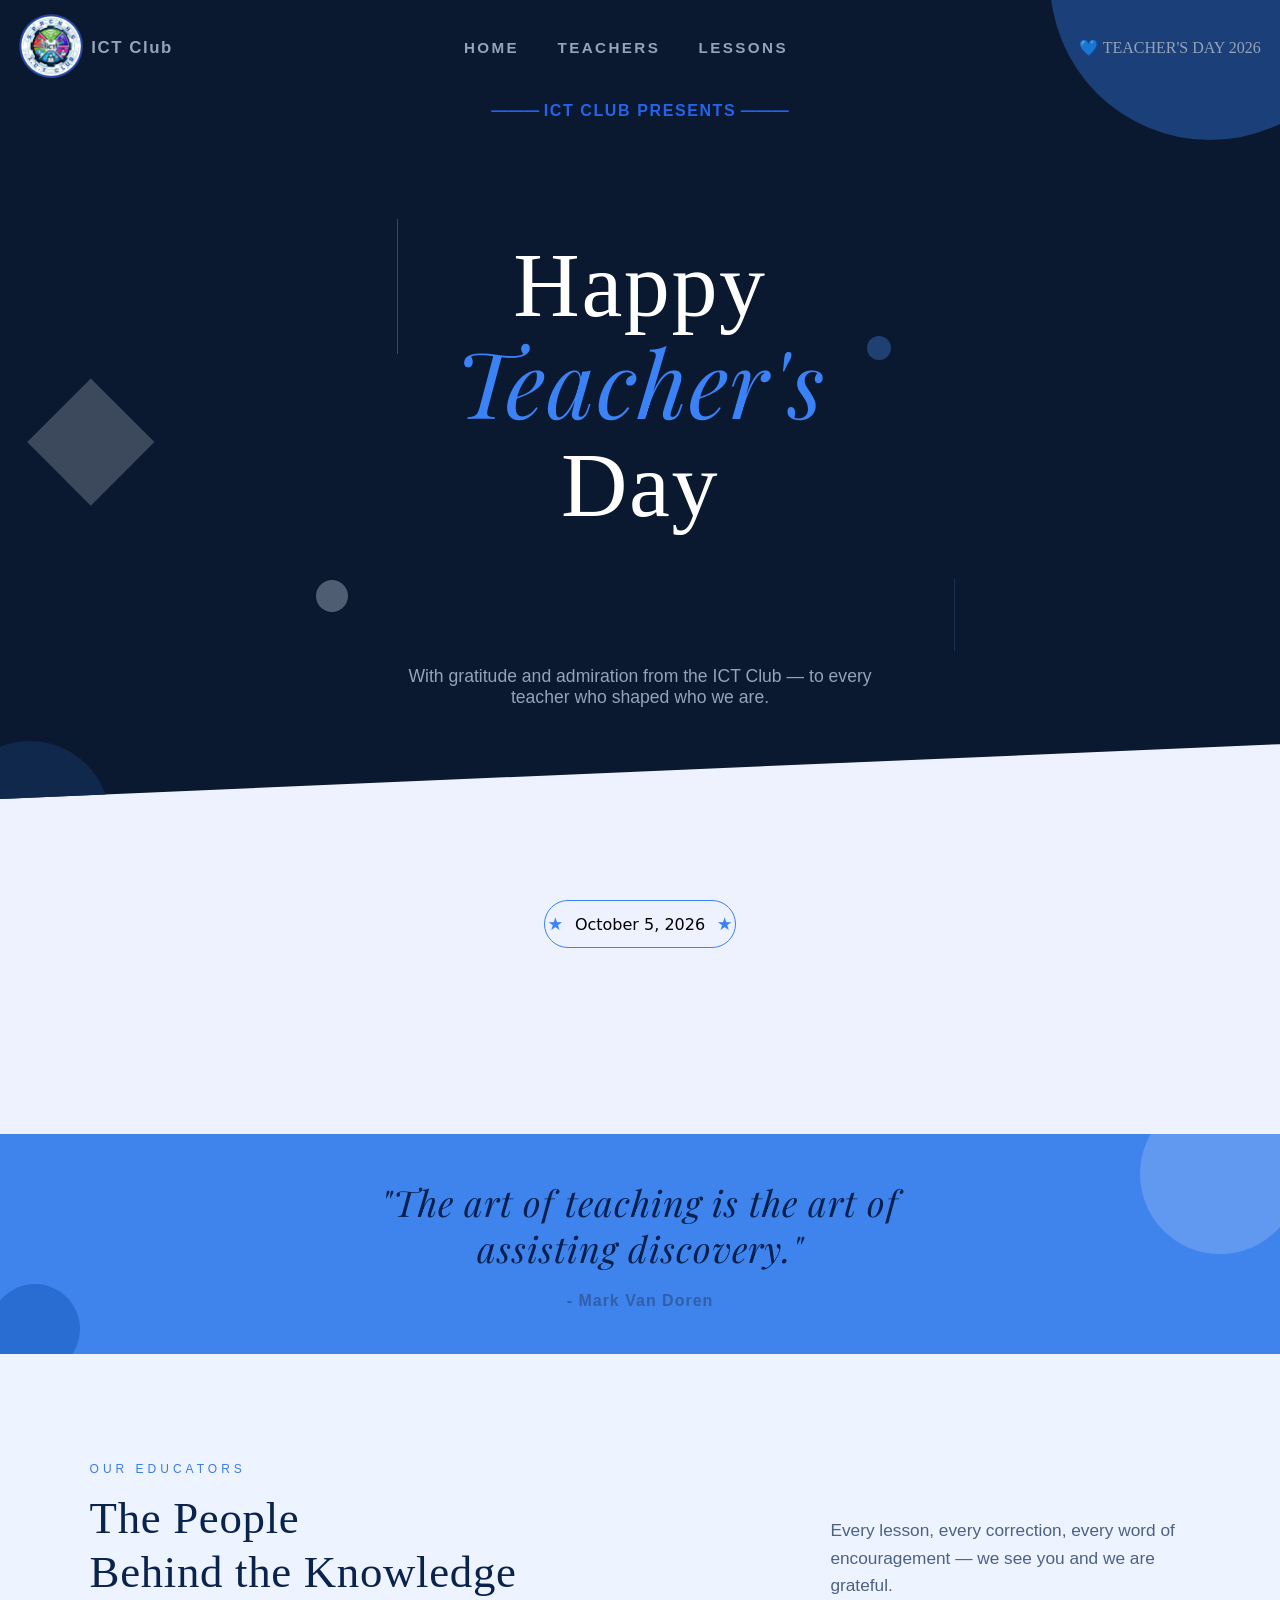
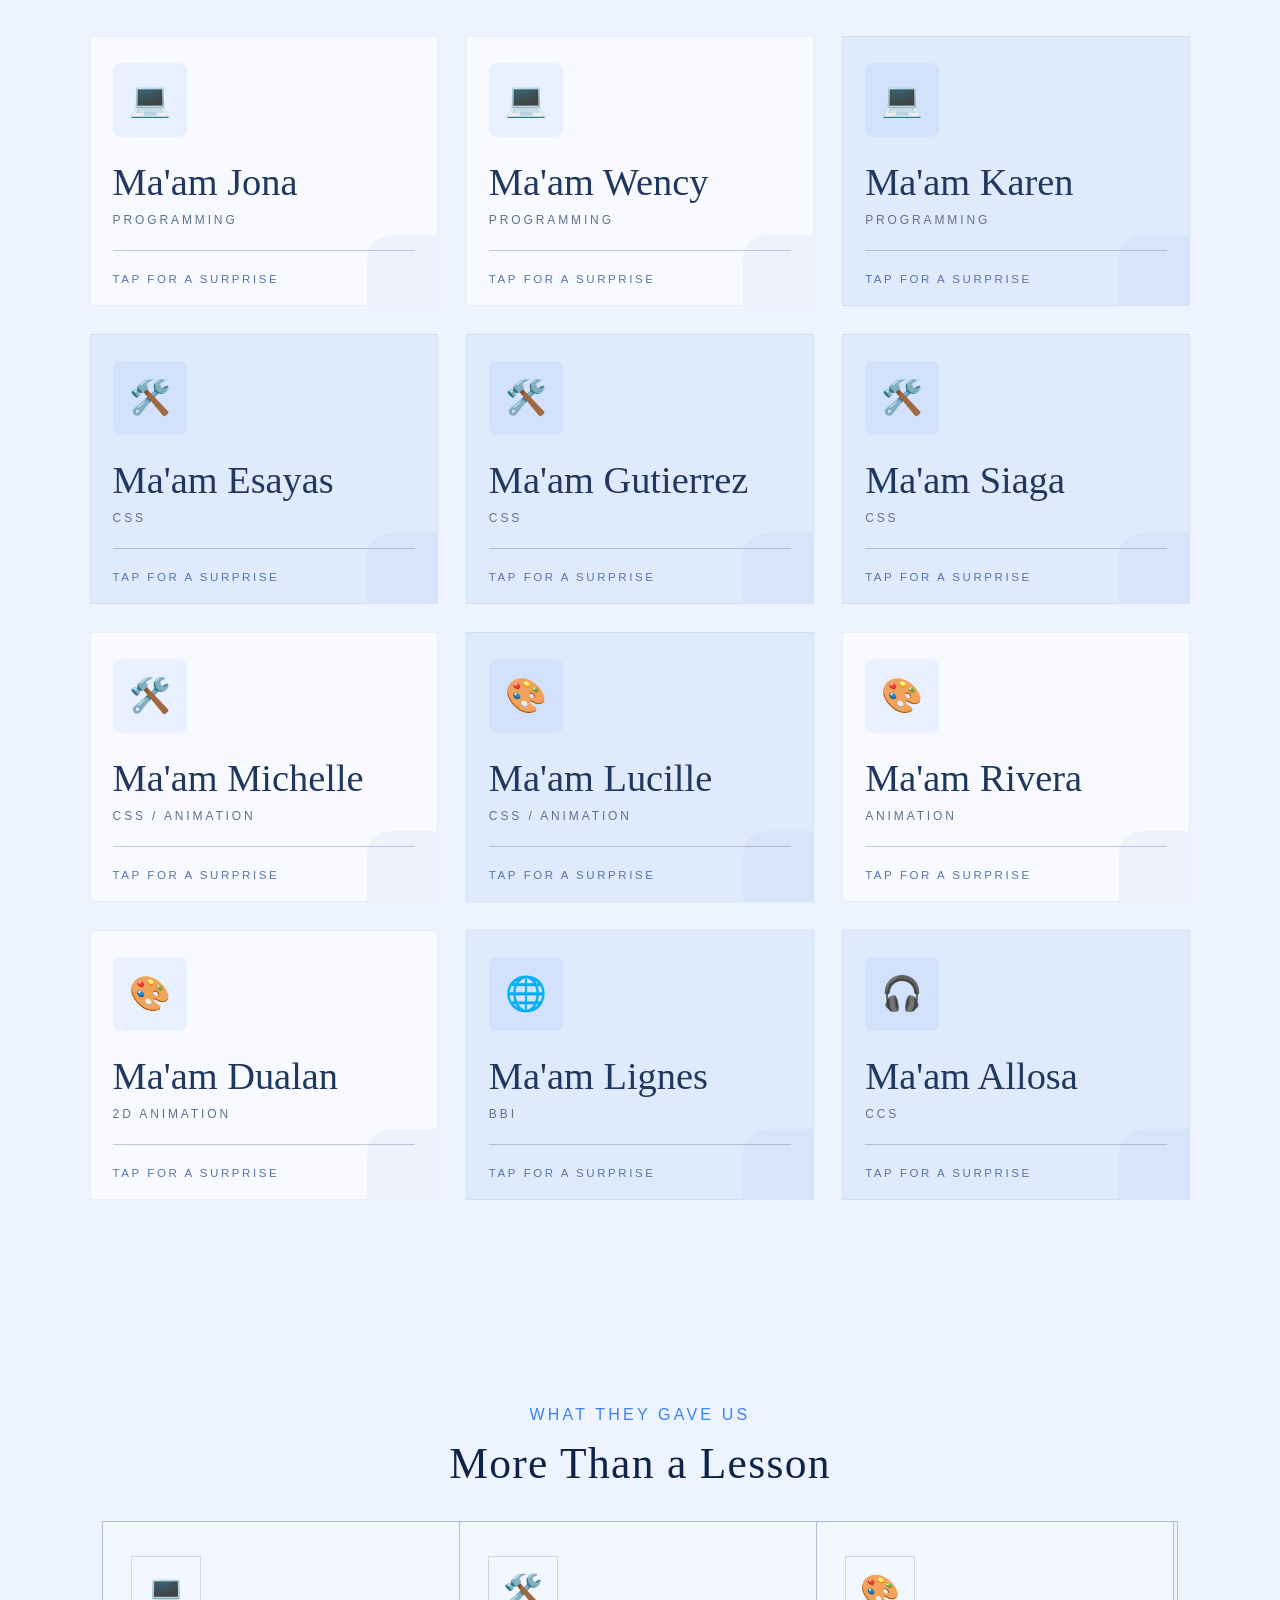
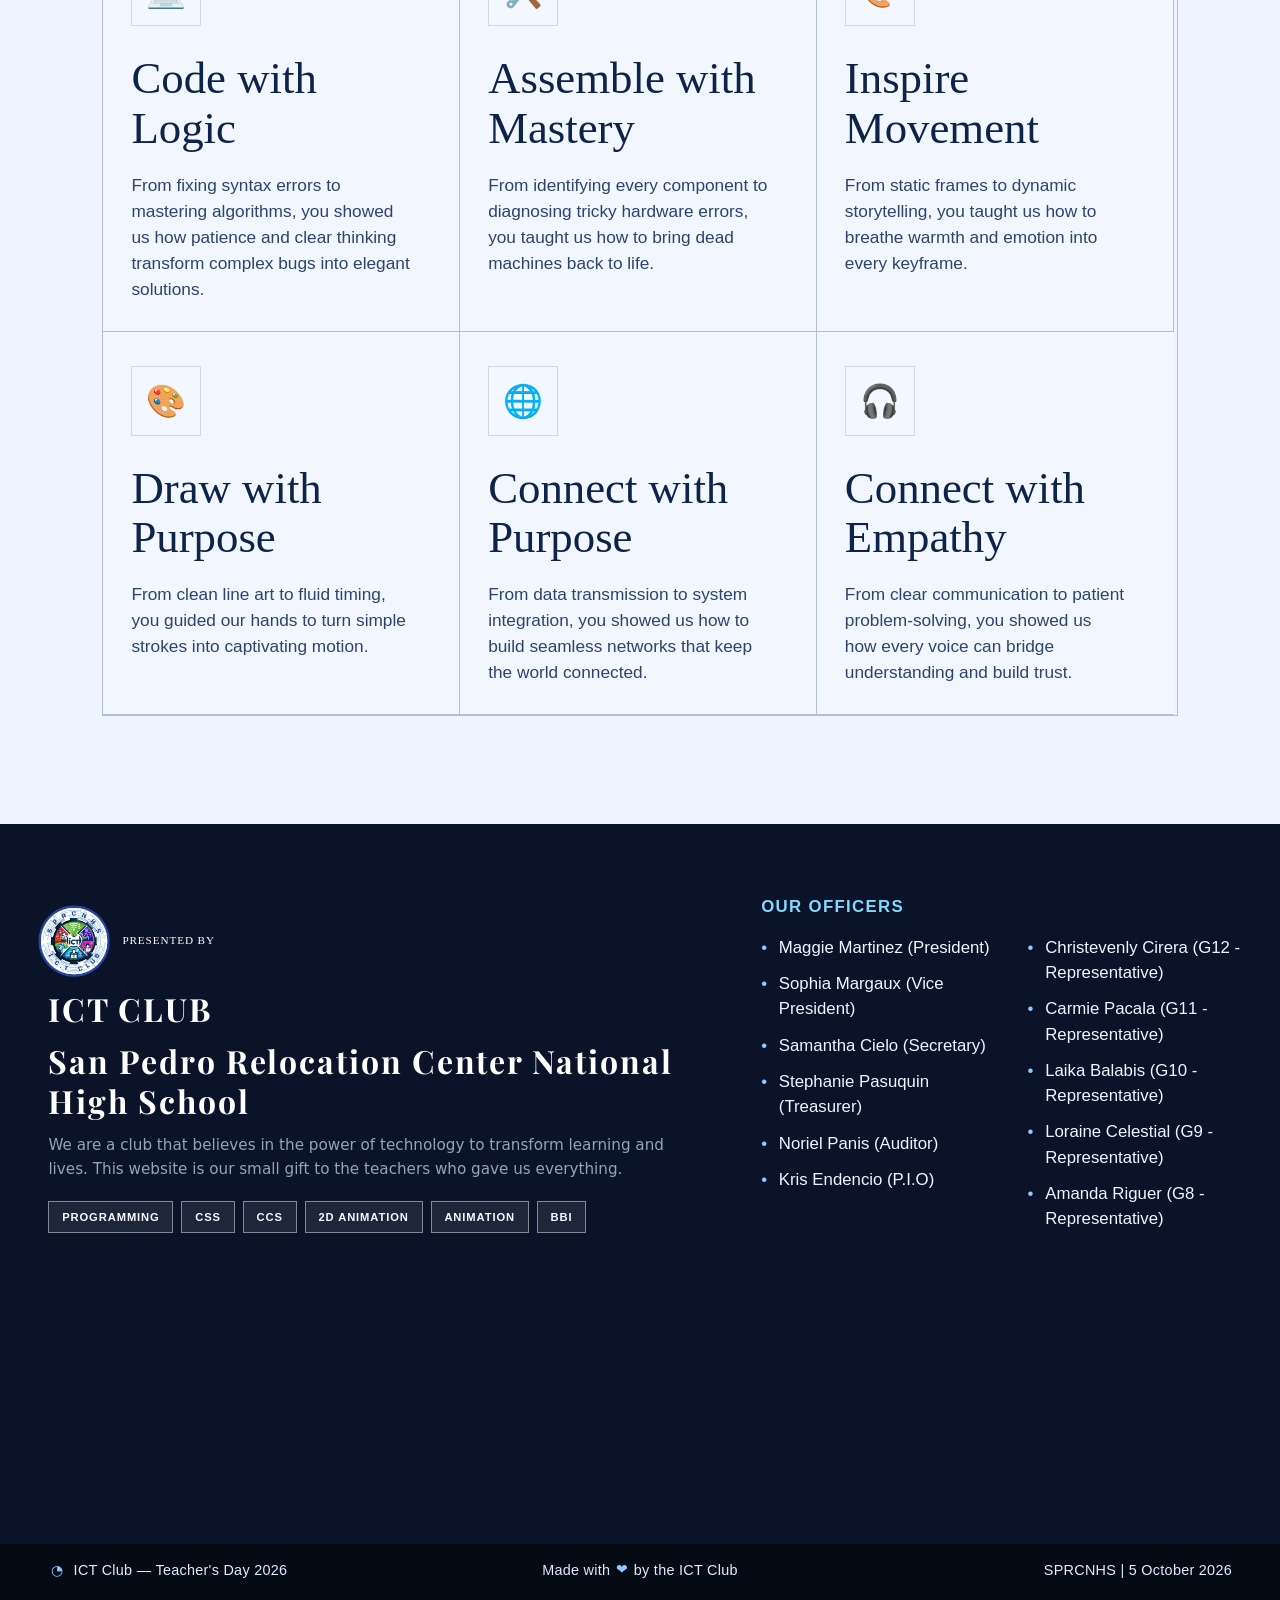
<file: index.html>
<!doctype html>
<html lang="en">
  <head>
    <meta charset="UTF-8" />
    <meta name="viewport" content="width=device-width, initial-scale=1.0" />
    <title>ICT | Teacher's Day</title>
    <link rel="stylesheet" href="css/styles.css" />
    <link rel="icon" type="image/png" href="assets/favicon.png" />
  </head>
  <body>
    <header>
      <div id="circle-1"></div>
      <nav>
        <div id="logo-cont">
          <a href="index.html"
            ><img src="assets/logo.png" alt="ICT Club logo"
          /></a>
          <span><a href="index.html">ICT Club</a></span>
        </div>
        <ul id="nav-list">
          <li><a href="index.html">HOME</a></li>
          <li><a href="#educators">TEACHERS</a></li>
          <li><a href="#gallery">LESSONS</a></li>
        </ul>
        <div id="badge">
          <span>TEACHER'S DAY 2026</span>
        </div>

        <button
          id="hamburger-btn"
          aria-label="Toggle menu"
          aria-expanded="false"
        >
          <span></span>
          <span></span>
          <span></span>
        </button>
      </nav>
    </header>

    <main>
      <div id="main-cont">
        <div id="circle-2"></div>
        <div id="vertical-line-1"></div>
        <div id="circle-3"></div>
        <div id="vertical-line-2"></div>
        <div id="diamond"></div>
        <div id="circle-4"></div>

        <div id="divider-heading">
          <span>ICT CLUB PRESENTS</span>
        </div>

        <div id="hero-greeting">
          <p>
            Happy<br />
            <span id="teachers-word-style"><i>Teacher's</i></span
            ><br />
            Day
          </p>
        </div>

        <p id="hero-message">
          With gratitude and admiration from the ICT Club — to every teacher who
          shaped who we are.
        </p>
      </div>
    </main>

    <div id="date-container">
      <p id="date">October 5, 2026</p>
    </div>

    <a href="#educators" id="scroll-down">
      <p>SCROLL DOWN</p>
      <span id="scroll-arrow">⌄</span>
    </a>

    <section class="quote-section">
      <div class="circle circle-top"></div>
      <div class="circle circle-bottom"></div>

      <div class="quote-content">
        <p class="quote">
          "The art of teaching is the art of<br />
          assisting discovery."
        </p>

        <p class="author">- Mark Van Doren</p>
      </div>
    </section>

    <section id="educators">
      <div class="educator-header">
        <div>
          <p class="small-title">OUR EDUCATORS</p>
          <h2>The People<br />Behind the Knowledge</h2>
        </div>

        <p class="header-description">
          Every lesson, every correction, every word of encouragement — we see
          you and we are grateful.
        </p>
      </div>

      <div class="teacher-grid">
        <a href="pages/jona.html">
          <div class="teacher-card">
            <div class="teacher-icon">💻</div>
            <h3>Ma'am Jona</h3>
            <p class="subject">PROGRAMMING</p>
            <div class="tap-for-quote"><span>TAP FOR A SURPRISE</span></div>
          </div>
        </a>

        <a href="pages/wency.html">
          <div class="teacher-card">
            <div class="teacher-icon">💻</div>
            <h3>Ma'am Wency</h3>
            <p class="subject">PROGRAMMING</p>
            <div class="tap-for-quote"><span>TAP FOR A SURPRISE</span></div>
          </div>
        </a>

        <a href="pages/karen.html">
          <div class="teacher-card blue">
            <div class="teacher-icon">💻</div>
            <h3>Ma'am Karen</h3>
            <p class="subject">PROGRAMMING</p>
            <div class="tap-for-quote"><span>TAP FOR A SURPRISE</span></div>
          </div>
        </a>

        <a href="pages/esayas.html">
          <div class="teacher-card blue">
            <div class="teacher-icon">🛠️</div>
            <h3>Ma'am Esayas</h3>
            <p class="subject">CSS</p>
            <div class="tap-for-quote"><span>TAP FOR A SURPRISE</span></div>
          </div>
        </a>

        <a href="pages/gutierrez.html">
          <div class="teacher-card blue">
            <div class="teacher-icon">🛠️</div>
            <h3>Ma'am Gutierrez</h3>
            <p class="subject">CSS</p>
            <div class="tap-for-quote"><span>TAP FOR A SURPRISE</span></div>
          </div>
        </a>

        <a href="pages/siaga.html">
          <div class="teacher-card blue">
            <div class="teacher-icon">🛠️</div>
            <h3>Ma'am Siaga</h3>
            <p class="subject">CSS</p>
            <div class="tap-for-quote"><span>TAP FOR A SURPRISE</span></div>
          </div>
        </a>

        <a href="pages/barbosa.html">
          <div class="teacher-card">
            <div class="teacher-icon">🛠️</div>
            <h3>Ma'am Michelle</h3>
            <p class="subject">CSS / ANIMATION</p>
            <div class="tap-for-quote"><span>TAP FOR A SURPRISE</span></div>
          </div>
        </a>

        <a href="pages/lucille.html">
          <div class="teacher-card blue">
            <div class="teacher-icon">🎨</div>
            <h3>Ma'am Lucille</h3>
            <p class="subject">CSS / Animation</p>
            <div class="tap-for-quote"><span>TAP FOR A SURPRISE</span></div>
          </div>
        </a>

        <a href="pages/rivera.html">
          <div class="teacher-card">
            <div class="teacher-icon">🎨</div>
            <h3>Ma'am Rivera</h3>
            <p class="subject">ANIMATION</p>
            <div class="tap-for-quote"><span>TAP FOR A SURPRISE</span></div>
          </div>
        </a>

        <a href="pages/dualan.html">
          <div class="teacher-card">
            <div class="teacher-icon">🎨</div>
            <h3>Ma'am Dualan</h3>
            <p class="subject">2D ANIMATION</p>
            <div class="tap-for-quote"><span>TAP FOR A SURPRISE</span></div>
          </div>
        </a>

        <a href="pages/lignes.html">
          <div class="teacher-card blue">
            <div class="teacher-icon">🌐</div>
            <h3>Ma'am Lignes</h3>
            <p class="subject">BBI</p>
            <div class="tap-for-quote"><span>TAP FOR A SURPRISE</span></div>
          </div>
        </a>

        <a href="pages/allosa.html">
          <div class="teacher-card blue">
            <div class="teacher-icon">🎧</div>
            <h3>Ma'am Allosa</h3>
            <p class="subject">CCS</p>
            <div class="tap-for-quote"><span>TAP FOR A SURPRISE</span></div>
          </div>
        </a>
      </div>
    </section>

    <section id="gallery">
      <div class="gallery-header">
        <p>WHAT THEY GAVE US</p>
        <h2>More Than a Lesson</h2>
      </div>

      <div class="gallery-row">
        <article class="gallery-card gallery-card-light">
          <div class="gallery-icon">💻</div>
          <h3>Code with Logic</h3>
          <p>
            From fixing syntax errors to mastering algorithms, you showed us how
            patience and clear thinking transform complex bugs into elegant
            solutions.
          </p>
        </article>

        <article class="gallery-card gallery-card-light">
          <div class="gallery-icon">🛠️</div>
          <h3>Assemble with Mastery</h3>
          <p>
            From identifying every component to diagnosing tricky hardware
            errors, you taught us how to bring dead machines back to life.
          </p>
        </article>

        <article class="gallery-card gallery-card-light">
          <div class="gallery-icon">🎨</div>
          <h3>Inspire Movement</h3>
          <p>
            From static frames to dynamic storytelling, you taught us how to
            breathe warmth and emotion into every keyframe.
          </p>
        </article>

        <article class="gallery-card gallery-card-light">
          <div class="gallery-icon">🎨</div>
          <h3>Draw with Purpose</h3>
          <p>
            From clean line art to fluid timing, you guided our hands to turn
            simple strokes into captivating motion.
          </p>
        </article>

        <article class="gallery-card gallery-card-light">
          <div class="gallery-icon">🌐</div>
          <h3>Connect with Purpose</h3>
          <p>
            From data transmission to system integration, you showed us how to
            build seamless networks that keep the world connected.
          </p>
        </article>

        <article class="gallery-card gallery-card-light">
          <div class="gallery-icon">🎧</div>
          <h3>Connect with Empathy</h3>
          <p>
            From clear communication to patient problem-solving, you showed us
            how every voice can bridge understanding and build trust.
          </p>
        </article>
      </div>
    </section>

    <footer>
      <div id="footer-cont">
        <div id="footer-cont-left-side">
          <div id="footer-cont-left-side-img-wrapper">
            <img src="../assets/logo.png" />
            <p>PRESENTED BY</p>
          </div>
          <h1>ICT CLUB</h1>
          <h1>San Pedro Relocation Center National High School</h1>
          <p id="footer-sub-hero">
            We are a club that believes in the power of technology to transform
            learning and lives. This website is our small gift to the teachers
            who gave us everything.
          </p>

          <div class="footer-tags" aria-label="club focus areas">
            <span>PROGRAMMING</span>
            <span>CSS</span>
            <span>CCS</span>
            <span>2D ANIMATION</span>
            <span>ANIMATION</span>
            <span>BBI</span>
          </div>
        </div>

        <div id="footer-cont-right-side">
          <p class="footer-officers-title">OUR OFFICERS</p>
          <div class="footer-members-grid">
            <ul class="footer-members-list">
              <li>Maggie Martinez (President)</li>
              <li>Sophia Margaux (Vice President)</li>
              <li>Samantha Cielo (Secretary)</li>
              <li>Stephanie Pasuquin (Treasurer)</li>
              <li>Noriel Panis (Auditor)</li>
              <li>Kris Endencio (P.I.O)</li>
            </ul>
            <ul class="footer-members-list">
              <li>Christevenly Cirera (G12 - Representative)</li>
              <li>Carmie Pacala (G11 - Representative)</li>
              <li>Laika Balabis (G10 - Representative)</li>
              <li>Loraine Celestial (G9 - Representative)</li>
              <li>Amanda Riguer (G8 - Representative)</li>
            </ul>
          </div>
        </div>
      </div>
    </footer>

    <div class="footer-bottom-bar">
      <div class="footer-bottom-item footer-bottom-left">
        <span class="footer-bottom-icon">◔</span>
        <span>ICT Club — Teacher's Day 2026</span>
      </div>
      <div class="footer-bottom-item footer-bottom-center">
        <span>Made with</span>
        <span class="footer-bottom-heart">❤</span>
        <span>by the ICT Club</span>
      </div>
      <div class="footer-bottom-item footer-bottom-right">
        <span>SPRCNHS | 5 October 2026</span>
      </div>
    </div>

    <script src="script/index.js"></script>
  </body>
</html>
</file>
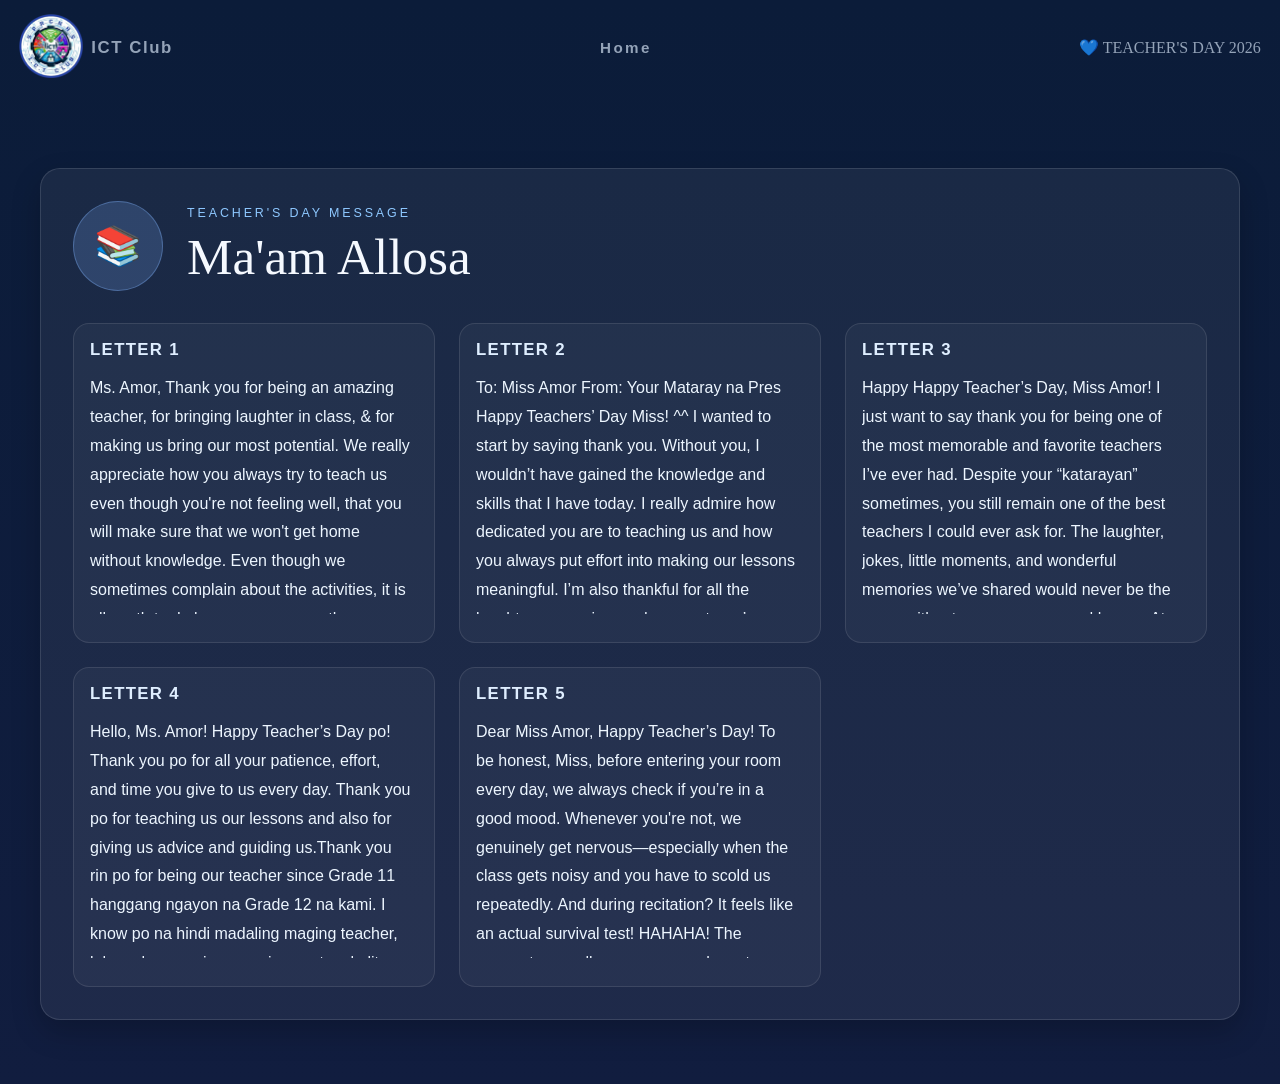
<file: pages/allosa.html>
<!doctype html>
<html lang="en">
  <head>
    <meta charset="UTF-8" />
    <meta name="viewport" content="width=device-width, initial-scale=1.0" />
    <title>ICT | Ma'am Allosa</title>
    <link rel="stylesheet" href="../css/styles.css" />
    <link rel="stylesheet" href="../css/allosa.css" />
    <link rel="icon" type="image/png" href="../assets/favicon.png" />
  </head>
  <body>
    <header>
      <nav>
        <div id="logo-cont">
          <a href="../index.html"
            ><img src="../assets/logo.png" alt="ICT Club logo"
          /></a>
          <span><a href="../index.html">ICT Club</a></span>
        </div>
        <ul id="nav-list">
          <li><a href="../index.html">Home</a></li>
        </ul>
        <div id="badge">
          <span>TEACHER'S DAY 2026</span>
        </div>
      </nav>
    </header>

    <main class="teacher-letter-page">
      <section class="teacher-letter-shell">
        <div class="teacher-letter-header">
          <div class="teacher-portrait">📚</div>
          <div class="teacher-letter-title-wrap">
            <p class="teacher-label">Teacher's Day Message</p>
            <h1>Ma'am Allosa</h1>
          </div>
        </div>

        <div class="teacher-letter-grid">
          <div class="letter-card">
            <h2>Letter 1</h2>
            <div class="letter-content">
              Ms. Amor, Thank you for being an amazing teacher, for bringing
              laughter in class, & for making us bring our most potential. We
              really appreciate how you always try to teach us even though
              you're not feeling well, that you will make sure that we won't get
              home without knowledge. Even though we sometimes complain about
              the activities, it is all worth to do because you were the one who
              gave that and we always learn from everything. I hope you always
              stay happy, healthy, and safe. Please take care of yourself and
              don’t forget to rest. Thank you for always being kind and patient
              with us. We truly appreciate you! Respectfully yours, Jennica
            </div>
          </div>

          <div class="letter-card">
            <h2>Letter 2</h2>
            <div class="letter-content">
              To: Miss Amor From: Your Mataray na Pres Happy Teachers’ Day Miss!
              ^^ I wanted to start by saying thank you. Without you, I wouldn’t
              have gained the knowledge and skills that I have today. I really
              admire how dedicated you are to teaching us and how you always put
              effort into making our lessons meaningful. I’m also thankful for
              all the laughter, memories, and moments we’ve shared as a class.
              These are some of the moments I’ll always cherish. Even though
              sometimes we complain about how hard the activities or lessons
              are, I know that they challenge us to do better and help us
              improve. Staying after class in your room is probably one of the
              things I look forward to at the end of the day because we get to
              chika and just relax. Your room has become a safe and comfortable
              space for us, and I’m really grateful for that. I hope you always
              stay safe and healthy because we definitely wouldn’t want anything
              to happen to our favorite TVE teacher. Thank you for being more
              than just a teacher to us. We truly appreciate you, Miss!
              Respectfully yours, Maggie Martinez
            </div>
          </div>

          <div class="letter-card">
            <h2>Letter 3</h2>
            <div class="letter-content">
              Happy Happy Teacher’s Day, Miss Amor! I just want to say thank you
              for being one of the most memorable and favorite teachers I’ve
              ever had. Despite your “katarayan” sometimes, you still remain one
              of the best teachers I could ever ask for. The laughter, jokes,
              little moments, and wonderful memories we’ve shared would never be
              the same without your presence and humor. At first, I was honestly
              a little afraid of you because you seemed so strict, but as the
              days went by, I realized that you were more than just a “strict”
              teacher. You are someone who genuinely pushes and motivates me to
              always do my best, even when things get difficult. Your words,
              lessons, and even the little reminders you give have helped me
              become more confident and responsible as a student. I feel truly
              grateful and honored to have been taught by you. Looking back, I’m
              so glad I chose CCS as my specialization in Senior High School
              because it gave me not only valuable lessons, but also a teacher
              like you whom I will always remember and appreciate. Thank you so
              much for everything, Miss Amor—for your patience, your guidance,
              your humor, and even your “katarayan.” HAHAHA. You may not realize
              it, but you’ve made a meaningful impact on me, and I’ll always be
              grateful for that. Happy Teacher’s Day, Miss Amor! Here’s to more
              laughter, lessons, and wonderful memories with you. -Made with
              love ( Ms. ChingChangSu )
            </div>
          </div>

          <div class="letter-card">
            <h2>Letter 4</h2>
            <div class="letter-content">
              Hello, Ms. Amor! Happy Teacher’s Day po! Thank you po for all your
              patience, effort, and time you give to us every day. Thank you po
              for teaching us our lessons and also for giving us advice and
              guiding us.Thank you rin po for being our teacher since Grade 11
              hanggang ngayon na Grade 12 na kami. I know po na hindi madaling
              maging teacher, lalo na kapag minsan maingay at makulit kami
              HAHAHA. Pero kahit ganon po kami minsan, you still continue to
              guide and understand us. We really appreciate everything you do
              for us.Thank you po for believing in us and for being part of our
              journey as students. We’re really grateful to have a teacher like
              you. Respectfully yours, Princess Reyes
            </div>
          </div>

          <div class="letter-card">
            <h2>Letter 5</h2>
            <div class="letter-content">
              Dear Miss Amor, Happy Teacher’s Day! To be honest, Miss, before
              entering your room every day, we always check if you’re in a good
              mood. Whenever you're not, we genuinely get nervous—especially
              when the class gets noisy and you have to scold us repeatedly. And
              during recitation? It feels like an actual survival test! HAHAHA!
              The moment you call our names, we have to construct a good answer
              on the spot—plus we need to be ready for your favorite follow-up
              question “WHY?” Because if we can’t answer... well, we all know
              what happens next! Jokes aside, you really are an amazing teacher,
              Miss Amor. Even if you’re strict or scary sometimes, we know it’s
              always for our own good and that you just want us to learn. You
              taught us real discipline and respect. Thank you for everything
              you do for us, Miss. Please enjoy a stress-free Teacher’s Day—good
              mood mode only! Respectfully, Lheya
            </div>
          </div>
        </div>
      </section>
    </main>

    <script src="../script/index.js"></script>
  </body>
</html>
</file>
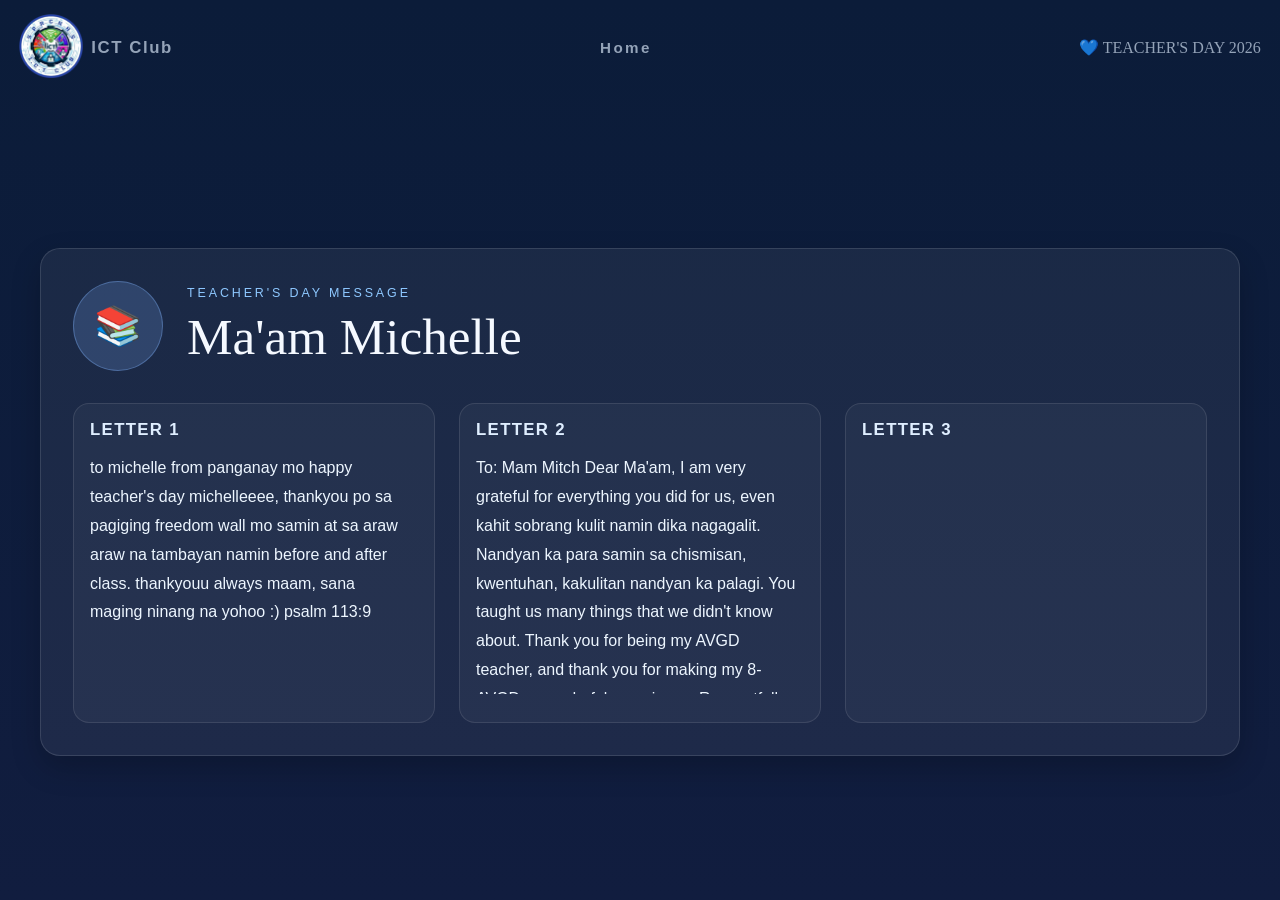
<file: pages/barbosa.html>
<!doctype html>
<html lang="en">
  <head>
    <meta charset="UTF-8" />
    <meta name="viewport" content="width=device-width, initial-scale=1.0" />
    <title>ICT | Ma'am Barbosa</title>
    <link rel="stylesheet" href="../css/styles.css" />
    <link rel="stylesheet" href="../css/barbosa.css" />
    <link rel="icon" type="image/png" href="../assets/favicon.png" />
  </head>
  <body>
    <header>
      <nav>
        <div id="logo-cont">
          <a href="../index.html"
            ><img src="../assets/logo.png" alt="ICT Club logo"
          /></a>
          <span><a href="../index.html">ICT Club</a></span>
        </div>
        <ul id="nav-list">
          <li><a href="../index.html">Home</a></li>
        </ul>
        <div id="badge">
          <span>TEACHER'S DAY 2026</span>
        </div>
      </nav>
    </header>

    <main class="teacher-letter-page">
      <section class="teacher-letter-shell">
        <div class="teacher-letter-header">
          <div class="teacher-portrait">📚</div>
          <div class="teacher-letter-title-wrap">
            <p class="teacher-label">Teacher's Day Message</p>
            <h1>Ma'am Michelle</h1>
          </div>
        </div>

        <div class="teacher-letter-grid">
          <div class="letter-card">
            <h2>Letter 1</h2>
            <div class="letter-content">
              to michelle from panganay mo happy teacher's day michelleeee,
              thankyou po sa pagiging freedom wall mo samin at sa araw araw na
              tambayan namin before and after class. thankyouu always maam, sana
              maging ninang na yohoo :) psalm 113:9
            </div>
          </div>

          <div class="letter-card">
            <h2>Letter 2</h2>
            <div class="letter-content">
              To: Mam Mitch Dear Ma'am, I am very grateful for everything you
              did for us, even kahit sobrang kulit namin dika nagagalit. Nandyan
              ka para samin sa chismisan, kwentuhan, kakulitan nandyan ka
              palagi. You taught us many things that we didn't know about. Thank
              you for being my AVGD teacher, and thank you for making my 8-AVGD
              a wonderful experience. Respectfully yours, Astrid
            </div>
          </div>

          <div class="letter-card">
            <h2>Letter 3</h2>
            <div class="letter-content"></div>
          </div>
        </div>
      </section>
    </main>

    <script src="../script/index.js"></script>
  </body>
</html>
</file>
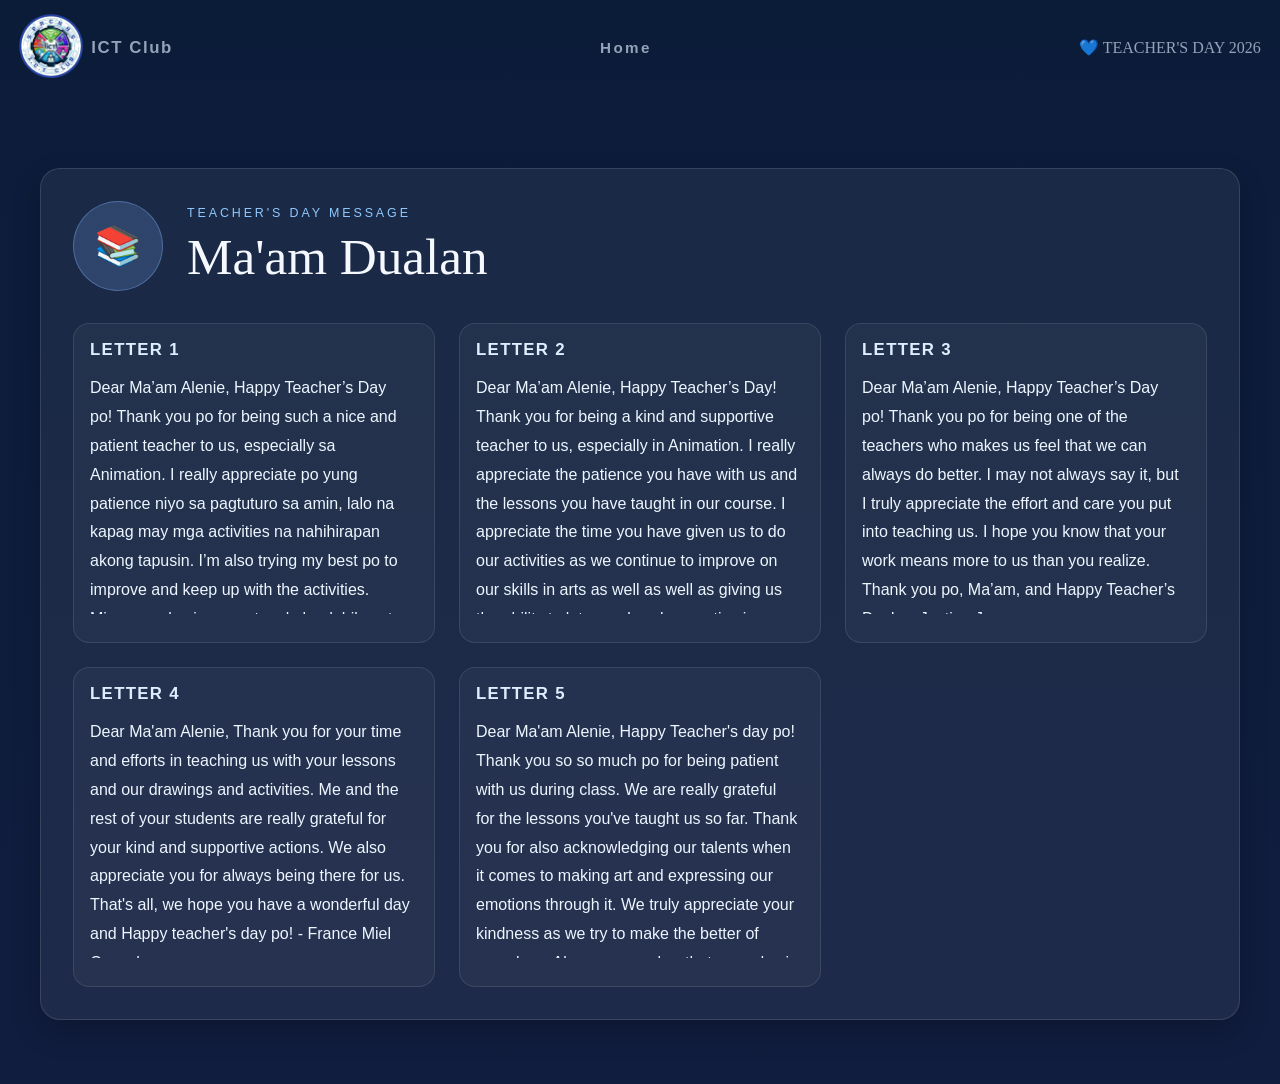
<file: pages/dualan.html>
<!doctype html>
<html lang="en">
  <head>
    <meta charset="UTF-8" />
    <meta name="viewport" content="width=device-width, initial-scale=1.0" />
    <title>ICT | Ma'am Dualan</title>
    <link rel="stylesheet" href="../css/styles.css" />
    <link rel="stylesheet" href="../css/dualan.css" />
    <link rel="icon" type="image/png" href="../assets/favicon.png" />
  </head>
  <body>
    <header>
      <nav>
        <div id="logo-cont">
          <a href="../index.html"
            ><img src="../assets/logo.png" alt="ICT Club logo"
          /></a>
          <span><a href="../index.html">ICT Club</a></span>
        </div>
        <ul id="nav-list">
          <li><a href="../index.html">Home</a></li>
        </ul>
        <div id="badge">
          <span>TEACHER'S DAY 2026</span>
        </div>
      </nav>
    </header>

    <main class="teacher-letter-page">
      <section class="teacher-letter-shell">
        <div class="teacher-letter-header">
          <div class="teacher-portrait">📚</div>
          <div class="teacher-letter-title-wrap">
            <p class="teacher-label">Teacher's Day Message</p>
            <h1>Ma'am Dualan</h1>
          </div>
        </div>

        <div class="teacher-letter-grid">
          <div class="letter-card">
            <h2>Letter 1</h2>
            <div class="letter-content">
              Dear Ma’am Alenie, Happy Teacher’s Day po! Thank you po for being
              such a nice and patient teacher to us, especially sa Animation. I
              really appreciate po yung patience niyo sa pagtuturo sa amin, lalo
              na kapag may mga activities na nahihirapan akong tapusin. I’m also
              trying my best po to improve and keep up with the activities.
              Minsan po kasi napapatagal ako dahil gusto ko maging maayos yung
              gawa ko, pero I’m trying to work on that and manage my time
              better. Thank you po for being understanding and patient with us
              kahit minsan makulit kami HAHAHA. I’m glad po na kayo yung naging
              teacher namin sa Animation, and I hope you have a really happy
              Teacher’s Day! Thank you po for everything, Ma’am Alenie! ♡ —
              Althea
            </div>
          </div>

          <div class="letter-card">
            <h2>Letter 2</h2>
            <div class="letter-content">
              Dear Ma’am Alenie, Happy Teacher’s Day! Thank you for being a kind
              and supportive teacher to us, especially in Animation. I really
              appreciate the patience you have with us and the lessons you have
              taught in our course. I appreciate the time you have given us to
              do our activities as we continue to improve on our skills in arts
              as well as well as giving us the ability to let ourselves be
              creative in our tasks. Thank you for being a supportive teacher to
              us, even when we're being noisy in the room, but we are willing to
              improve on our behavior, and I hope you have a great teacher's
              day. ★Thank you po for everything, Ma’am Alenie!★ - Neil Ivan
            </div>
          </div>

          <div class="letter-card">
            <h2>Letter 3</h2>
            <div class="letter-content">
              Dear Ma’am Alenie, Happy Teacher’s Day po! Thank you po for being
              one of the teachers who makes us feel that we can always do
              better. I may not always say it, but I truly appreciate the effort
              and care you put into teaching us. I hope you know that your work
              means more to us than you realize. Thank you po, Ma’am, and Happy
              Teacher’s Day! — Justine Jose
            </div>
          </div>

          <div class="letter-card">
            <h2>Letter 4</h2>
            <div class="letter-content">
              Dear Ma'am Alenie, Thank you for your time and efforts in teaching
              us with your lessons and our drawings and activities. Me and the
              rest of your students are really grateful for your kind and
              supportive actions. We also appreciate you for always being there
              for us. That's all, we hope you have a wonderful day and Happy
              teacher's day po! - France Miel Caayohan
            </div>
          </div>

          <div class="letter-card">
            <h2>Letter 5</h2>
            <div class="letter-content">
              Dear Ma'am Alenie, Happy Teacher's day po! Thank you so so much po
              for being patient with us during class. We are really grateful for
              the lessons you've taught us so far. Thank you for also
              acknowledging our talents when it comes to making art and
              expressing our emotions through it. We truly appreciate your
              kindness as we try to make the better of ourselves. Always
              remember that everyday is a gift po. May God guide you throughout
              your teaching journey. We love you Ma'am! 💜 — Paulene Jann
              Carandang
            </div>
          </div>
        </div>
      </section>
    </main>

    <script src="../script/index.js"></script>
  </body>
</html>
</file>
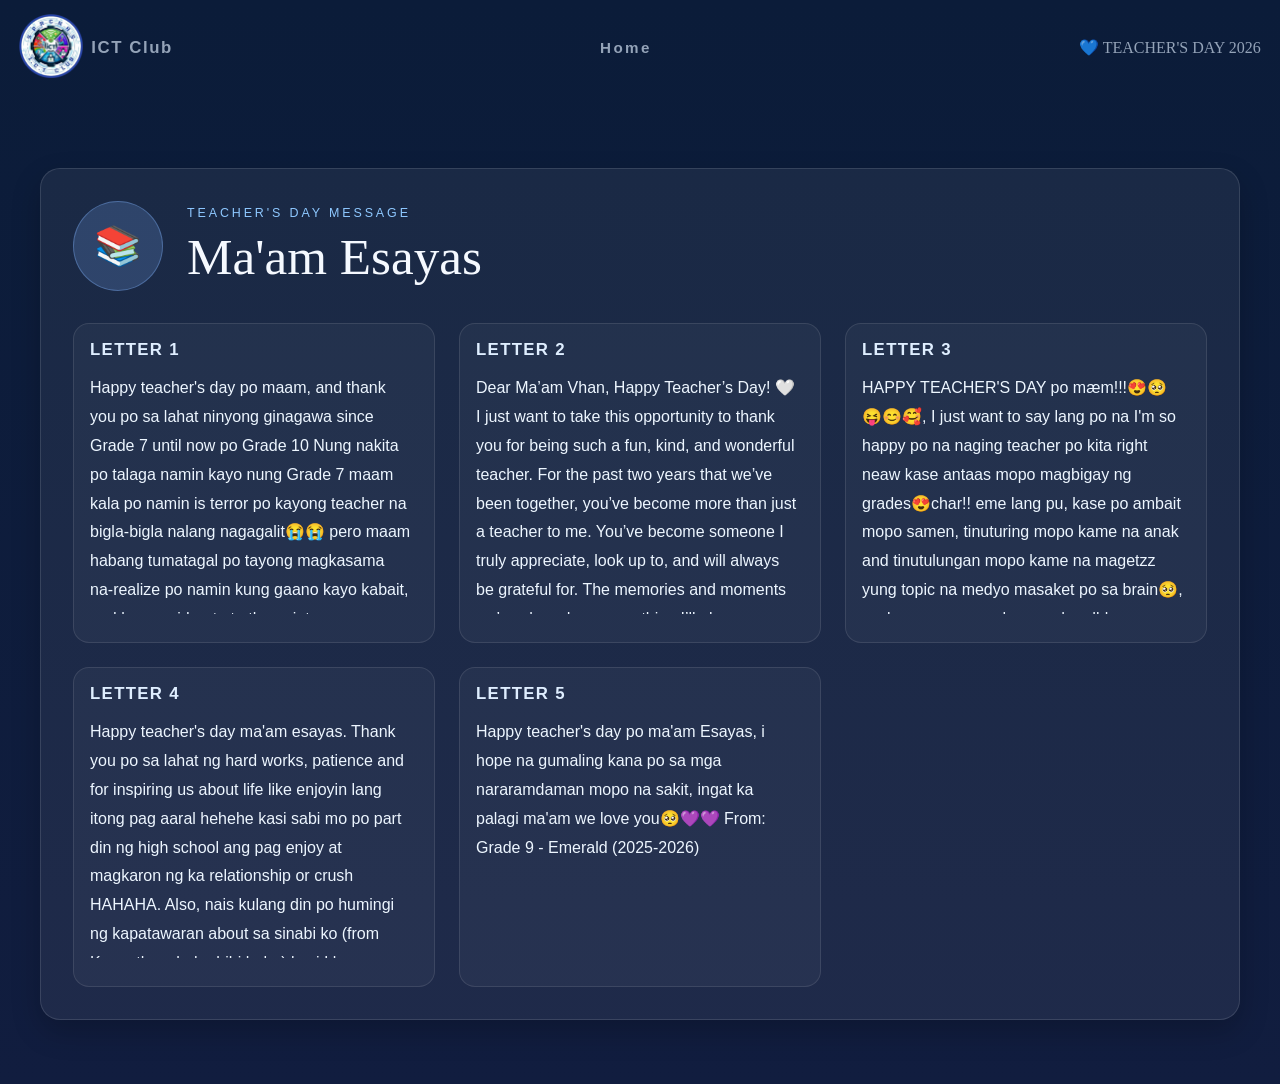
<file: pages/esayas.html>
<!doctype html>
<html lang="en">
  <head>
    <meta charset="UTF-8" />
    <meta name="viewport" content="width=device-width, initial-scale=1.0" />
    <title>ICT | Ma'am Esayas</title>
    <link rel="stylesheet" href="../css/styles.css" />
    <link rel="stylesheet" href="../css/esayas.css" />
    <link rel="icon" type="image/png" href="../assets/favicon.png" />
  </head>
  <body>
    <header>
      <nav>
        <div id="logo-cont">
          <a href="../index.html"
            ><img src="../assets/logo.png" alt="ICT Club logo"
          /></a>
          <span><a href="../index.html">ICT Club</a></span>
        </div>
        <ul id="nav-list">
          <li><a href="../index.html">Home</a></li>
        </ul>
        <div id="badge">
          <span>TEACHER'S DAY 2026</span>
        </div>
      </nav>
    </header>

    <main class="teacher-letter-page">
      <section class="teacher-letter-shell">
        <div class="teacher-letter-header">
          <div class="teacher-portrait">📚</div>
          <div class="teacher-letter-title-wrap">
            <p class="teacher-label">Teacher's Day Message</p>
            <h1>Ma'am Esayas</h1>
          </div>
        </div>

        <div class="teacher-letter-grid">
          <div class="letter-card">
            <h2>Letter 1</h2>
            <div class="letter-content">
              Happy teacher's day po maam, and thank you po sa lahat ninyong
              ginagawa since Grade 7 until now po Grade 10 Nung nakita po talaga
              namin kayo nung Grade 7 maam kala po namin is terror po kayong
              teacher na bigla-bigla nalang nagagalit😭😭 pero maam habang
              tumatagal po tayong magkasama na-realize po namin kung gaano kayo
              kabait, and ka-considerate to the point na napapagbigyan kami
              mag-excused sa klase nyo po kapag may ginagawa kami sa ibang
              subject We will forever grateful na kayo ang naging teacher namin
              since Grade 7 until now Grade 10, may God continue na bigyan pa
              kayo ng lakas at mahaba pang buhay para marami pa kayong
              ma-inspire na kabataan and para matupad din ang mga personal wish
              mo po sa buhay mo maam🥰🥰 Thank you so much maam dahil naging
              part ka po ng unforgettable moments namin as junior high school,
              we will forever cherished every moment na magkakasama po tayo.
              Thank you rin po sa mga lesson na lagi nyong pinapaalala sa amin
              kahit minsan ay paulit-ulit kami sa katatanong sa inyo maam kapag
              application na ng activity kung "Anong/Paano gagawin?"😭😭 Alam ko
              maam kulang pa itong message namin para sayo sa 4 years po nating
              napagsamahan🥹🥹 Thank you maam sa lahat-lahat. Ikaw talaga ang
              example namin na teacher na kaya pa ring magturo kahit may
              nararamdaman na. Lagi lang po kami narito maam your Koreans para
              suportahan ka sa laban mo. I love you always maam, and Godbless
              you always maam. Happy Teacher's day po🥰🥰From: Grade 10 - Korean
              (2026-2027)
            </div>
          </div>

          <div class="letter-card">
            <h2>Letter 2</h2>
            <div class="letter-content">
              Dear Ma’am Vhan, Happy Teacher’s Day! 🤍 I just want to take this
              opportunity to thank you for being such a fun, kind, and wonderful
              teacher. For the past two years that we’ve been together, you’ve
              become more than just a teacher to me. You’ve become someone I
              truly appreciate, look up to, and will always be grateful for. The
              memories and moments we’ve shared are something I’ll always
              treasure. Thank you for always making our classes fun and
              enjoyable, and for all the patience, effort, and care you’ve given
              us. You may not realize it, but you’ve made such a special place
              in my heart, and you will always be one of the teachers I’ll
              remember and appreciate. I also want you to know that I’m always
              rooting and praying for you, Ma’am. I know how hard your situation
              must be. I may not know exactly how difficult everything is for
              you, and I can never fully understand what you’re going through,
              but I want you to know how brave I think you are. Despite
              everything, you still choose to keep going. You still choose to
              show up even on the days when you’re not okay, and you continue to
              fight and be there for your students and for everyone around you.
              That kind of strength is something I truly admire. I hope and pray
              that God continues to give you strength, comfort, and healing as
              you go through your dialysis and treatments. I pray that every day
              brings you a little more strength and that, in time, you’ll have
              better and healthier days ahead. Please remember that you don’t
              have to be strong all the time. It’s okay to rest, it’s okay to
              have difficult days, and it’s okay to take things one day at a
              time. Please take good care of yourself, Ma’am. Keep fighting, and
              always remember that there are people who care about you,
              appreciate you, and are praying for you. I’m always rooting for
              you, and I truly hope that you’ll continue to be blessed with
              strength, healing, and many more beautiful days ahead. 🤍🙏🏻 Thank
              you for being more than just a teacher to me for these past two
              years. Thank you for being someone I’ll always appreciate and
              remember. You are loved, valued, and appreciated more than you
              know. Happy Teacher’s Day, Ma’am Vhan! May God bless you always
              and give you the strength you need. We’re always cheering you on.
              🤍🌷 From, (Grade 8-Nihongo 2024-2025 Janinaa :>)
            </div>
          </div>

          <div class="letter-card">
            <h2>Letter 3</h2>
            <div class="letter-content">
              HAPPY TEACHER'S DAY po mæm!!!😍🥺😝😊🥰, I just want to say lang
              po na I'm so happy po na naging teacher po kita right neaw kase
              antaas mopo magbigay ng grades😍char!! eme lang pu, kase po ambait
              mopo samen, tinuturing mopo kame na anak and tinutulungan mopo
              kame na magetzz yung topic na medyo masaket po sa brain🥺, we love
              you so much po and godbless po♥️✨. Thank you for teaching us and
              for all your patience and guidance. I hope we create more
              beautiful memories together. Please take care of yourself always.
              We love you very much🥰❤️. Thank you po sa lahat ng effort niyo sa
              pagtuturo at sa pag-guide sa amin araw-araw. Keep safe, happy, at
              hindi po kayo masyadong ma-stress hehe. Kahit new students niyo po
              kami naa-appreciate na po namin yung patience and understanding
              niyo sa amin. Sana rin po magkaroon pa tayo ng maraming good
              memories together. We’re really grateful po sa dedication and hard
              work niyo para maturuan kami nang maayos at maintindihan namin ang
              mga lessons, we love you! 🥰💕💕. Maraming salamat po ulit sa mga
              ginagawa mopo samin, Always pray to God maam! More blessing to
              come sayo maam! Alam po namin maam na hindi po basta basta ang
              pagiging teacher, pero patuloy niyo parin po kaming binibigyan ng
              oras at effort☺️, maraming salamat po maam sa inyong pagsuporta
              samin at inspirasyon. From : Grade 10 - Philippines (2026-2027)
            </div>
          </div>

          <div class="letter-card">
            <h2>Letter 4</h2>
            <div class="letter-content">
              Happy teacher's day ma'am esayas. Thank you po sa lahat ng hard
              works, patience and for inspiring us about life like enjoyin lang
              itong pag aaral hehehe kasi sabi mo po part din ng high school ang
              pag enjoy at magkaron ng ka relationship or crush HAHAHA. Also,
              nais kulang din po humingi ng kapatawaran about sa sinabi ko (from
              Kenneth po hehe hihi hoho) kasi I know po na curious and na shock
              ka po nung sinabi koyun kasi totoo naman po ma'am tahimik po ako
              tignan, pero hindi po talaga ako yun HAHAHA. Don't worry ma'am
              next time pag iisipan ko na ng mabuti mga sasabihin ko :>, thank
              you rin po kasi kundi dahil sayo wala ako malelearn na lesson like
              dun sa sinabi ko po hehe. Thank you thank you po talaga ma'am kasi
              kahit ang kulit naming Palau, natuturuan mo parin kami and
              nakakaya mo ang kakulitan namin, katulad na lamang na laging late
              si ralph and mj, si ferrer naman po makulit, tas si guarin naman
              po tahimik lang pero may tinatago rin palang kakulitan (LOL). Ayun
              lang po ma'am thank you thank you po talaga, hinding hindi kami
              mapapagod na magpasalamat sayo, thank you for all your efforts and
              for motivating us po hehe we love you ma'am esayas <33 From: Grade
              10-Palau (2026-2027)
            </div>
          </div>

          <div class="letter-card">
            <h2>Letter 5</h2>
            <div class="letter-content">
              Happy teacher's day po ma'am Esayas, i hope na gumaling kana po sa
              mga nararamdaman mopo na sakit, ingat ka palagi ma'am we love
              you🥺💜💜 From: Grade 9 - Emerald (2025-2026)
            </div>
          </div>
        </div>
      </section>
    </main>

    <script src="../script/index.js"></script>
  </body>
</html>
</file>
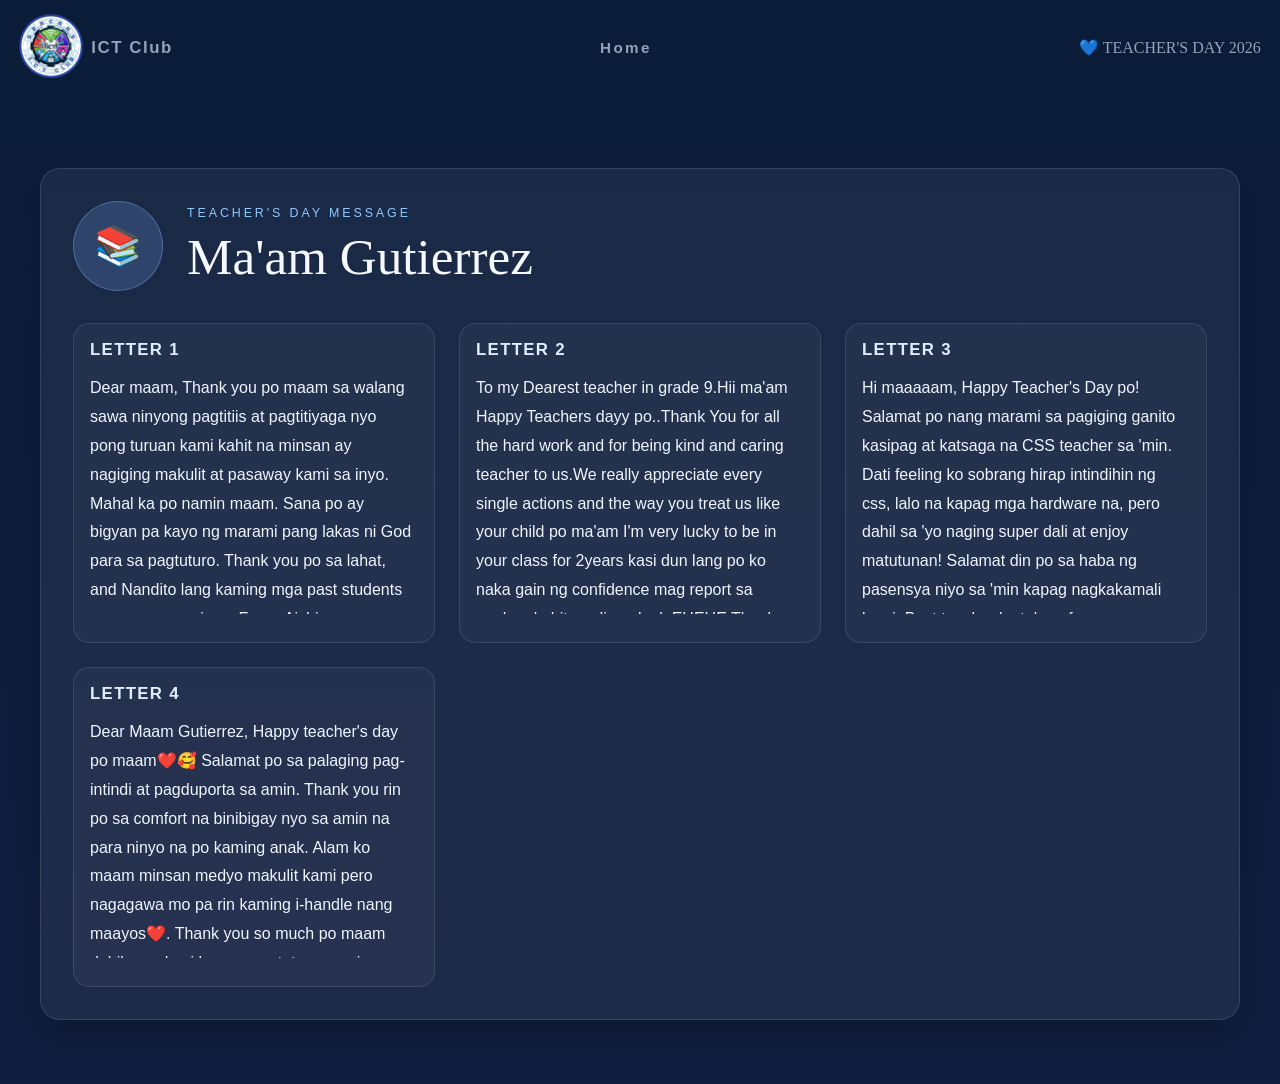
<file: pages/gutierrez.html>
<!doctype html>
<html lang="en">
  <head>
    <meta charset="UTF-8" />
    <meta name="viewport" content="width=device-width, initial-scale=1.0" />
    <title>ICT | Ma'am Gutierrez</title>
    <link rel="stylesheet" href="../css/styles.css" />
    <link rel="stylesheet" href="../css/gutierrez.css" />
    <link rel="icon" type="image/png" href="../assets/favicon.png" />
  </head>
  <body>
    <header>
      <nav>
        <div id="logo-cont">
          <a href="../index.html"
            ><img src="../assets/logo.png" alt="ICT Club logo"
          /></a>
          <span><a href="../index.html">ICT Club</a></span>
        </div>
        <ul id="nav-list">
          <li><a href="../index.html">Home</a></li>
        </ul>
        <div id="badge">
          <span>TEACHER'S DAY 2026</span>
        </div>
      </nav>
    </header>

    <main class="teacher-letter-page">
      <section class="teacher-letter-shell">
        <div class="teacher-letter-header">
          <div class="teacher-portrait">📚</div>
          <div class="teacher-letter-title-wrap">
            <p class="teacher-label">Teacher's Day Message</p>
            <h1>Ma'am Gutierrez</h1>
          </div>
        </div>

        <div class="teacher-letter-grid">
          <div class="letter-card">
            <h2>Letter 1</h2>
            <div class="letter-content">
              Dear maam, Thank you po maam sa walang sawa ninyong pagtitiis at
              pagtitiyaga nyo pong turuan kami kahit na minsan ay nagiging
              makulit at pasaway kami sa inyo. Mahal ka po namin maam. Sana po
              ay bigyan pa kayo ng marami pang lakas ni God para sa pagtuturo.
              Thank you po sa lahat, and Nandito lang kaming mga past students
              nyo po para sa inyo. From: Aishianna Rodriguez❤️
            </div>
          </div>

          <div class="letter-card">
            <h2>Letter 2</h2>
            <div class="letter-content">
              To my Dearest teacher in grade 9.Hii ma'am Happy Teachers dayy
              po..Thank You for all the hard work and for being kind and caring
              teacher to us.We really appreciate every single actions and the
              way you treat us like your child po ma'am I'm very lucky to be in
              your class for 2years kasi dun lang po ko naka gain ng confidence
              mag report sa unahan kahit medjo palpak EHEHE Thank You for being
              the best ma'am Gutierrez our teacher na lagi on time and once in a
              moon lang umabsent, we love youu ma'am we'll never forget you poo
              , Again Happy teachers Day po
            </div>
          </div>

          <div class="letter-card">
            <h2>Letter 3</h2>
            <div class="letter-content">
              Hi maaaaam, Happy Teacher's Day po! Salamat po nang marami sa
              pagiging ganito kasipag at katsaga na CSS teacher sa 'min. Dati
              feeling ko sobrang hirap intindihin ng css, lalo na kapag mga
              hardware na, pero dahil sa 'yo naging super dali at enjoy
              matutunan! Salamat din po sa haba ng pasensya niyo sa 'min kapag
              nagkakamali kami. Best teacher ka talaga for us, appreciate po
              namin lahat ng ginagawa niyo!
            </div>
          </div>

          <div class="letter-card">
            <h2>Letter 4</h2>
            <div class="letter-content">
              Dear Maam Gutierrez, Happy teacher's day po maam❤️🥰 Salamat po sa
              palaging pag-intindi at pagduporta sa amin. Thank you rin po sa
              comfort na binibigay nyo sa amin na para ninyo na po kaming anak.
              Alam ko maam minsan medyo makulit kami pero nagagawa mo pa rin
              kaming i-handle nang maayos❤️. Thank you so much po maam dahil ang
              dami ko pong natutunan sa inyo. Godbless you po always and Happy
              Teacher's day po🥰 From: Jillian Montero
            </div>
          </div>
        </div>
      </section>
    </main>

    <script src="../script/index.js"></script>
  </body>
</html>
</file>
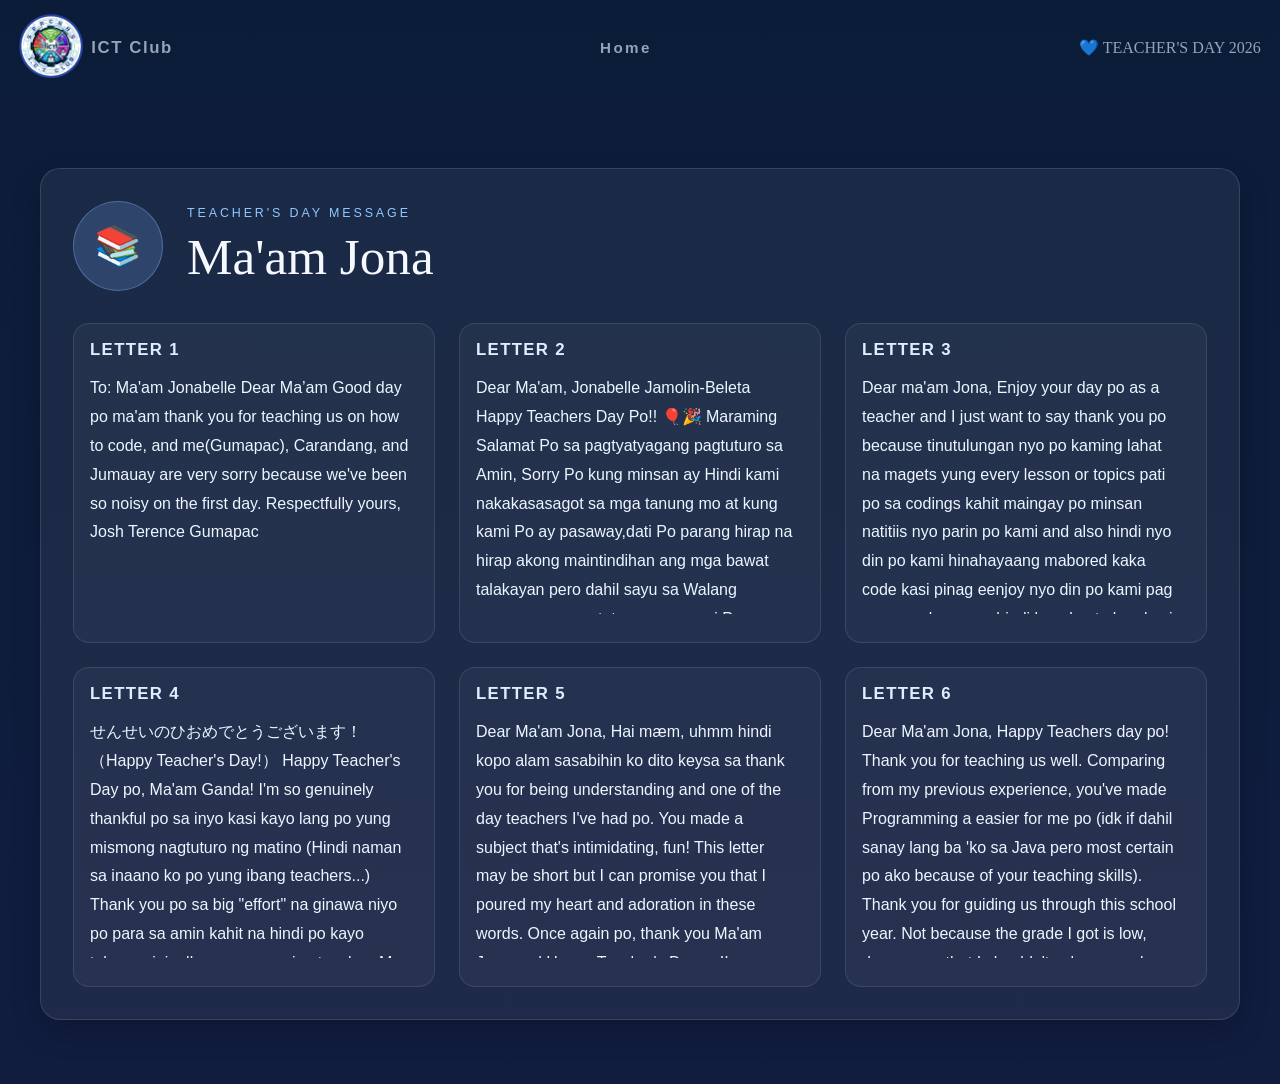
<file: pages/jona.html>
<!doctype html>
<html lang="en">
  <head>
    <meta charset="UTF-8" />
    <meta name="viewport" content="width=device-width, initial-scale=1.0" />
    <title>ICT | Ma'am Jona</title>
    <link rel="stylesheet" href="../css/styles.css" />
    <link rel="stylesheet" href="../css/jona.css" />
    <link rel="icon" type="image/png" href="../assets/favicon.png" />
  </head>
  <body>
    <header>
      <nav>
        <div id="logo-cont">
          <a href="../index.html"
            ><img src="../assets/logo.png" alt="ICT Club logo"
          /></a>
          <span><a href="../index.html">ICT Club</a></span>
        </div>
        <ul id="nav-list">
          <li><a href="../index.html">Home</a></li>
        </ul>
        <div id="badge">
          <span>TEACHER'S DAY 2026</span>
        </div>
      </nav>
    </header>

    <main class="teacher-letter-page">
      <section class="teacher-letter-shell">
        <div class="teacher-letter-header">
          <div class="teacher-portrait">📚</div>
          <div class="teacher-letter-title-wrap">
            <p class="teacher-label">Teacher's Day Message</p>
            <h1>Ma'am Jona</h1>
          </div>
        </div>

        <div class="teacher-letter-grid">
          <div class="letter-card">
            <h2>Letter 1</h2>
            <div class="letter-content">
              To: Ma'am Jonabelle Dear Ma’am Good day po ma'am thank you for
              teaching us on how to code, and me(Gumapac), Carandang, and
              Jumauay are very sorry because we've been so noisy on the first
              day. Respectfully yours, Josh Terence Gumapac
            </div>
          </div>

          <div class="letter-card">
            <h2>Letter 2</h2>
            <div class="letter-content">
              Dear Ma'am, Jonabelle Jamolin-Beleta Happy Teachers Day Po!! 🎈🎉
              Maraming Salamat Po sa pagtyatyagang pagtuturo sa Amin, Sorry Po
              kung minsan ay Hindi kami nakakasasagot sa mga tanung mo at kung
              kami Po ay pasaway,dati Po parang hirap na hirap akong
              maintindihan ang mga bawat talakayan pero dahil sayu sa Walang
              sawanggggg pagtuturo ay marami Po kaming natutunan.Happy Teachers
              Day Po ulet.. Respectfully yours, Suelo,Prince Yhojan Reniel G.
            </div>
          </div>

          <div class="letter-card">
            <h2>Letter 3</h2>
            <div class="letter-content">
              Dear ma'am Jona, Enjoy your day po as a teacher and I just want to
              say thank you po because tinutulungan nyo po kaming lahat na
              magets yung every lesson or topics pati po sa codings kahit
              maingay po minsan natitiis nyo parin po kami and also hindi nyo
              din po kami hinahayaang mabored kaka code kasi pinag eenjoy nyo
              din po kami pag nag papalaro pero hindi lang basta laro kasi yung
              laro pd... Dx o is related sa next topic so parang nagiging clue
              po sya and minsan review po samin. Yun lang po and sana mas maging
              masaya pa po yung mga susunod na topic and mas enjoyable po kahit
              papano, again HAPPPPY TEACHHER'SSSSS DAYYY POO!!! - Chester Ace
              Romero
            </div>
          </div>

          <div class="letter-card">
            <h2>Letter 4</h2>
            <div class="letter-content">
              せんせいのひおめでとうございます！（Happy Teacher's Day!） Happy
              Teacher's Day po, Ma'am Ganda! I'm so genuinely thankful po sa
              inyo kasi kayo lang po yung mismong nagtuturo ng matino (Hindi
              naman sa inaano ko po yung ibang teachers...) Thank you po sa big
              "effort" na ginawa niyo po para sa amin kahit na hindi po kayo
              talaga originally a programming teacher. Mas naging masaya po yung
              learning journey ko po dahil sa inyo kasi you strengthened our
              minds for the near future. I love how humorous and strict po kayo
              sa amin, like kapag na-burn out po kami, you find a way to lessen
              it, like nagpapalaro po kayo ganon. A wholehearted appreciation po
              talaga sa inyo po hehe. I'm looking forward to learning more
              things po, Ma'am Jonaaa! From Hailey (9-Nihongo)
            </div>
          </div>

          <div class="letter-card">
            <h2>Letter 5</h2>
            <div class="letter-content">
              Dear Ma'am Jona, Hai mæm, uhmm hindi kopo alam sasabihin ko dito
              keysa sa thank you for being understanding and one of the day
              teachers I've had po. You made a subject that's intimidating, fun!
              This letter may be short but I can promise you that I poured my
              heart and adoration in these words. Once again po, thank you Ma'am
              Jona and Happy Teacher's Day po!!
            </div>
          </div>

          <div class="letter-card">
            <h2>Letter 6</h2>
            <div class="letter-content">
              Dear Ma'am Jona, Happy Teachers day po! Thank you for teaching us
              well. Comparing from my previous experience, you've made
              Programming a easier for me po (idk if dahil sanay lang ba 'ko sa
              Java pero most certain po ako because of your teaching skills).
              Thank you for guiding us through this school year. Not because the
              grade I got is low, does mean that I shouldn't value your class
              and magtampo po sainyo, it just meant that I should improve my
              performance sa class po natin and THANK YOU for not making me feel
              small when there are times I couldn't understand some parts of it.
              Hope that you could celebrate your small wins, and for even
              standing still despite how hard it is to be a teacher here in the
              Philippines. Hope the world would also be kind to you po. Stay
              pretty, bubbly and positive in life po! Be consistent sa pagiging
              hardworking po, sana somehow nag papay off din yan. That's all po!
              Again, happy happy teacher's day, Ma'am! -Loraine Celestial
            </div>
          </div>
        </div>
      </section>
    </main>

    <script src="../script/index.js"></script>
  </body>
</html>
</file>
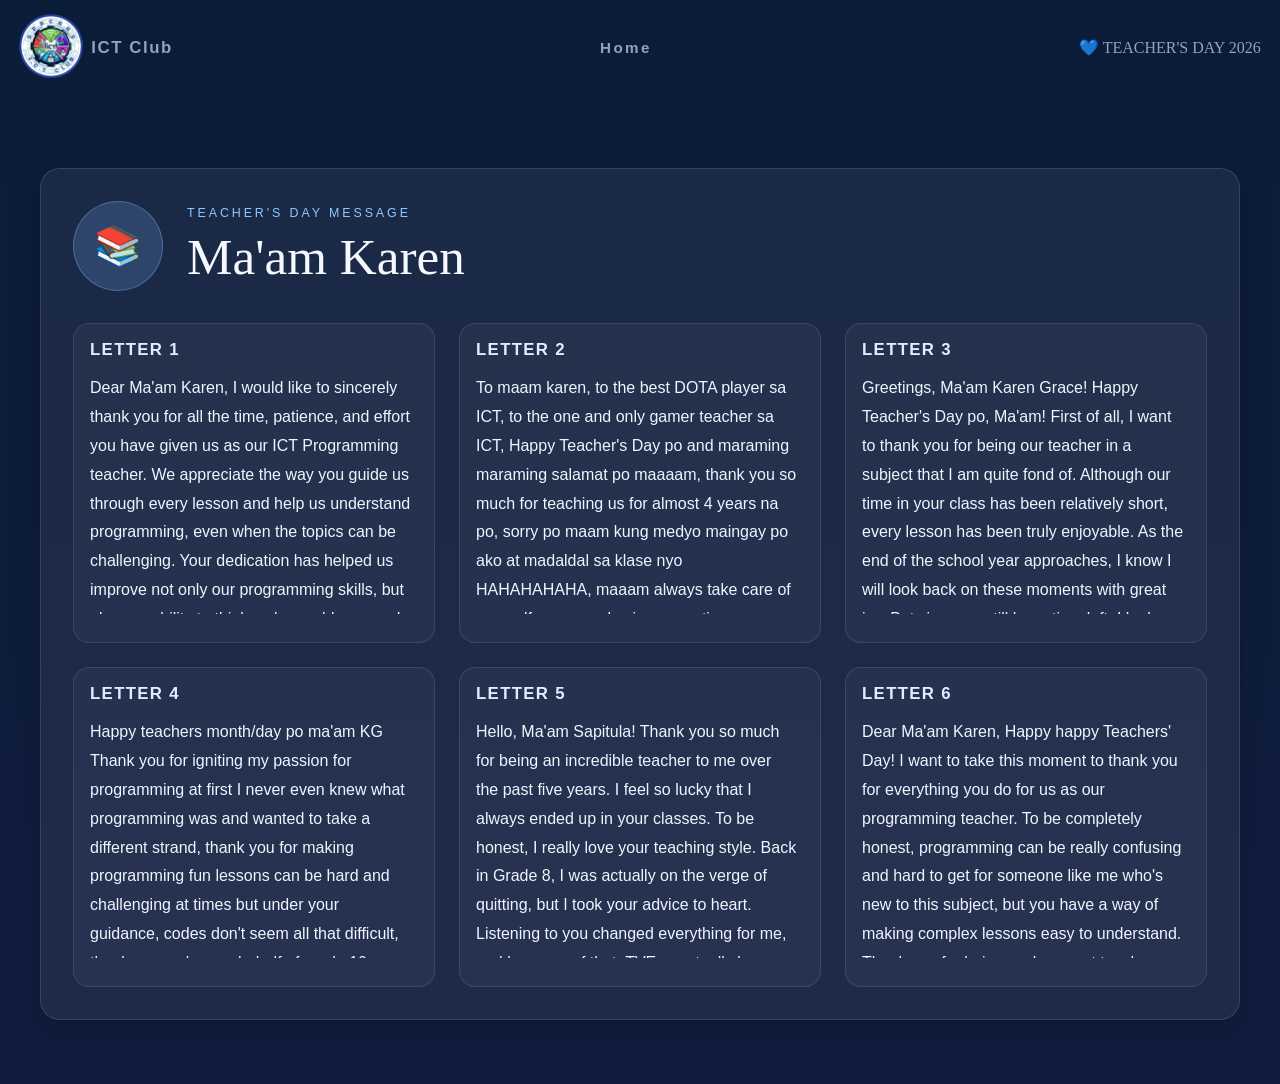
<file: pages/karen.html>
<!doctype html>
<html lang="en">
  <head>
    <meta charset="UTF-8" />
    <meta name="viewport" content="width=device-width, initial-scale=1.0" />
    <title>ICT | Ma'am Karen</title>
    <link rel="stylesheet" href="../css/styles.css" />
    <link rel="stylesheet" href="../css/karen.css" />
    <link rel="icon" type="image/png" href="../assets/favicon.png" />
  </head>
  <body>
    <header>
      <nav>
        <div id="logo-cont">
          <a href="../index.html"
            ><img src="../assets/logo.png" alt="ICT Club logo"
          /></a>
          <span><a href="../index.html">ICT Club</a></span>
        </div>
        <ul id="nav-list">
          <li><a href="../index.html">Home</a></li>
        </ul>
        <div id="badge">
          <span>TEACHER'S DAY 2026</span>
        </div>
      </nav>
    </header>

    <main class="teacher-letter-page">
      <section class="teacher-letter-shell">
        <div class="teacher-letter-header">
          <div class="teacher-portrait">📚</div>
          <div class="teacher-letter-title-wrap">
            <p class="teacher-label">Teacher's Day Message</p>
            <h1>Ma'am Karen</h1>
          </div>
        </div>

        <div class="teacher-letter-grid">
          <div class="letter-card">
            <h2>Letter 1</h2>
            <div class="letter-content">
              Dear Ma'am Karen, I would like to sincerely thank you for all the
              time, patience, and effort you have given us as our ICT
              Programming teacher. We appreciate the way you guide us through
              every lesson and help us understand programming, even when the
              topics can be challenging. Your dedication has helped us improve
              not only our programming skills, but also our ability to think,
              solve problems, and learn from our mistakes. We are grateful for
              your patience and willingness to teach and support us throughout
              our learning journey. The knowledge and skills you have shared
              with us will be valuable as we continue our studies and prepare
              for the future. Once again, thank you for everything you have done
              for our section. We truly appreciate your hard work, guidance, and
              dedication to teaching us. With gratitude, Quejada, Robby A.
            </div>
          </div>

          <div class="letter-card">
            <h2>Letter 2</h2>
            <div class="letter-content">
              To maam karen, to the best DOTA player sa ICT, to the one and only
              gamer teacher sa ICT, Happy Teacher's Day po and maraming maraming
              salamat po maaaam, thank you so much for teaching us for almost 4
              years na po, sorry po maam kung medyo maingay po ako at madaldal
              sa klase nyo HAHAHAHAHA, maaam always take care of yourself po
              maam kasi po everytime na nagkakasakit kayo, walang klase sa prog,
              kaya nalulungkot po ako kasi di ako makakapag-aral ng programming
              heheheh, pero serious po maam always magpahinga po kayo, wishing
              you extra strength po maam, sana makapag ML ulit po tayo maam,
              together with my pabigat na kuya HAHHAHAHAH de joke, baka magalit,
              katabi ko pa naman ngayon HAHHAHAHAHAH, thank you po maam for
              teaching us wonderful lessons po maam, lalo na pag may kasamang
              tawanan and mga trips HAHAHAHAHAH, thank you so much po maam sa
              mga knowledge and most importantly skills na tinuturo nyo po
              samin, never kita makakalimutan po maam baka pag may trabaho na
              kami maam puntahan ka po namin dyan nila kuya as long as nagtuturo
              pa po kayo HAHHHAHAHAH, Truly yours, Noriel :)
            </div>
          </div>

          <div class="letter-card">
            <h2>Letter 3</h2>
            <div class="letter-content">
              Greetings, Ma'am Karen Grace! Happy Teacher's Day po, Ma'am! First
              of all, I want to thank you for being our teacher in a subject
              that I am quite fond of. Although our time in your class has been
              relatively short, every lesson has been truly enjoyable. As the
              end of the school year approaches, I know I will look back on
              these moments with great joy. But since we still have time left, I
              look forward to learning much more in your class! Thank you for
              your constant dedication and support! - From yours truly,
              Christevenly "Chris" Cirera
            </div>
          </div>

          <div class="letter-card">
            <h2>Letter 4</h2>
            <div class="letter-content">
              Happy teachers month/day po ma'am KG Thank you for igniting my
              passion for programming at first I never even knew what
              programming was and wanted to take a different strand, thank you
              for making programming fun lessons can be hard and challenging at
              times but under your guidance, codes don't seem all that
              difficult, thank you ma'am on behalf of grade 10 prog for having
              the care, Love and patience you have for all of us of answering
              never ending questions and de-bugging hundreds of lines of code,
              We truly have the Best Programing teacher we could ever ask for,
              We are grateful for all that you've taught us And I Will be
              forever grateful because you've shed light on the path I want to
              persue With love - Keisha
            </div>
          </div>

          <div class="letter-card">
            <h2>Letter 5</h2>
            <div class="letter-content">
              Hello, Ma'am Sapitula! Thank you so much for being an incredible
              teacher to me over the past five years. I feel so lucky that I
              always ended up in your classes. To be honest, I really love your
              teaching style. Back in Grade 8, I was actually on the verge of
              quitting, but I took your advice to heart. Listening to you
              changed everything for me, and because of that, TVE eventually
              became my absolute favorite subject. Thank you for always guiding
              and inspiring me, Ma'am! Haha! Always my favorite high school
              teacher! Happy teachers day ma'am sapitula! - izlee (2026, p.1)
            </div>
          </div>

          <div class="letter-card">
            <h2>Letter 6</h2>
            <div class="letter-content">
              Dear Ma'am Karen, Happy happy Teachers' Day! I want to take this
              moment to thank you for everything you do for us as our
              programming teacher. To be completely honest, programming can be
              really confusing and hard to get for someone like me who's new to
              this subject, but you have a way of making complex lessons easy to
              understand. Thank you for being such a great teacher and for
              guiding us. We are so lucky to have you ma'am! Sincerely, Hannah
              Girl!💙❤💖
            </div>
          </div>
        </div>
      </section>
    </main>

    <script src="../script/index.js"></script>
  </body>
</html>
</file>
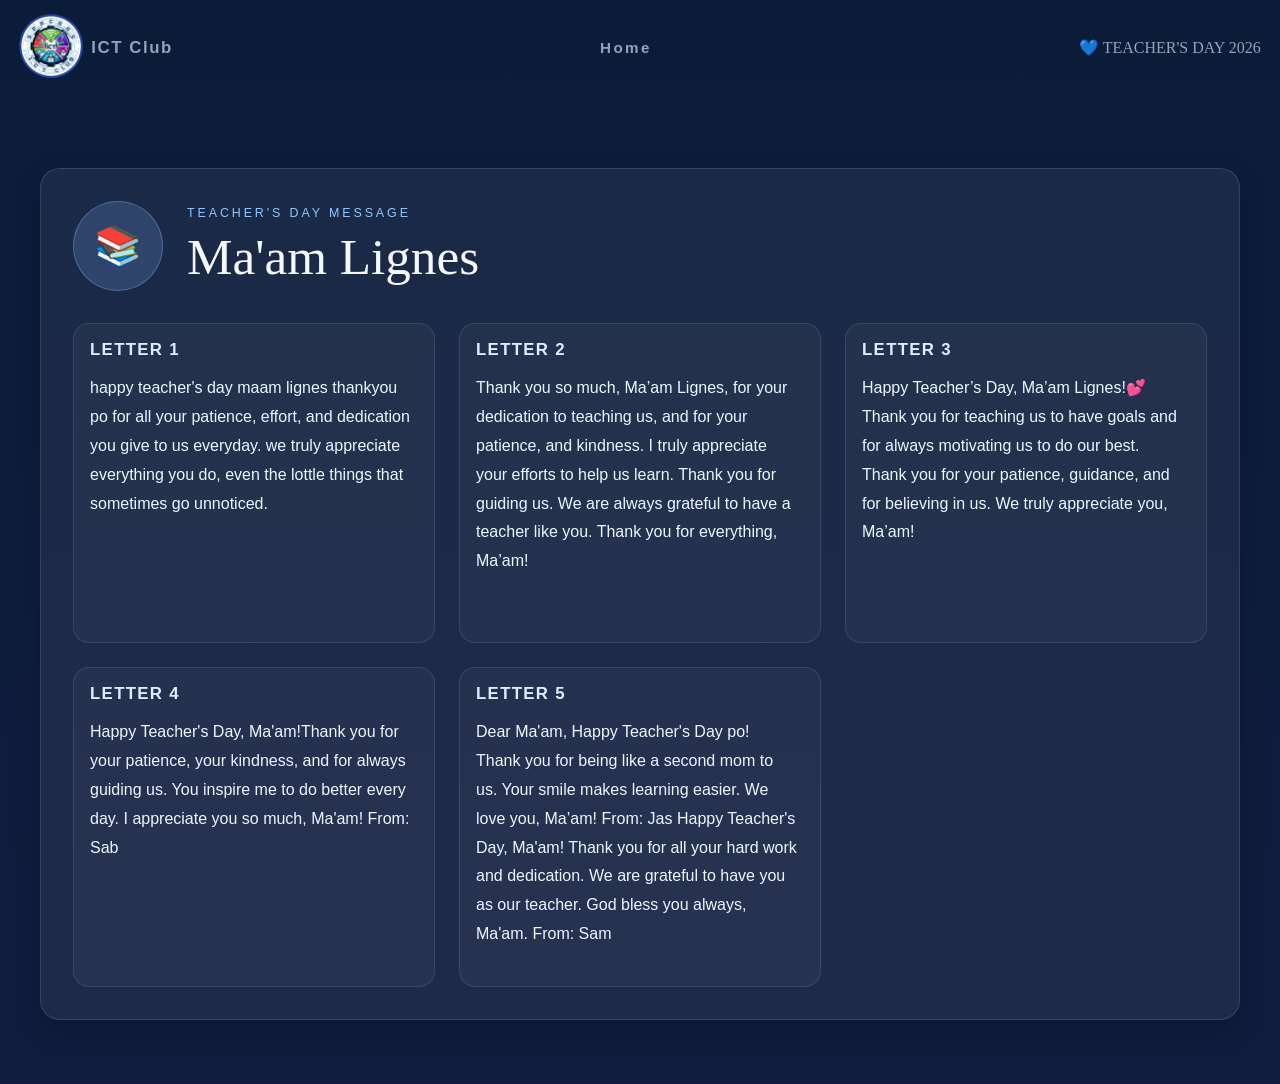
<file: pages/lignes.html>
<!doctype html>
<html lang="en">
  <head>
    <meta charset="UTF-8" />
    <meta name="viewport" content="width=device-width, initial-scale=1.0" />
    <title>ICT | Ma'am Lignes</title>
    <link rel="stylesheet" href="../css/styles.css" />
    <link rel="stylesheet" href="../css/lignes.css" />
    <link rel="icon" type="image/png" href="../assets/favicon.png" />
  </head>
  <body>
    <header>
      <nav>
        <div id="logo-cont">
          <a href="../index.html"
            ><img src="../assets/logo.png" alt="ICT Club logo"
          /></a>
          <span><a href="../index.html">ICT Club</a></span>
        </div>
        <ul id="nav-list">
          <li><a href="../index.html">Home</a></li>
        </ul>
        <div id="badge">
          <span>TEACHER'S DAY 2026</span>
        </div>
      </nav>
    </header>

    <main class="teacher-letter-page">
      <section class="teacher-letter-shell">
        <div class="teacher-letter-header">
          <div class="teacher-portrait">📚</div>
          <div class="teacher-letter-title-wrap">
            <p class="teacher-label">Teacher's Day Message</p>
            <h1>Ma'am Lignes</h1>
          </div>
        </div>

        <div class="teacher-letter-grid">
          <div class="letter-card">
            <h2>Letter 1</h2>
            <div class="letter-content">
              happy teacher's day maam lignes thankyou po for all your patience,
              effort, and dedication you give to us everyday. we truly
              appreciate everything you do, even the lottle things that
              sometimes go unnoticed.
            </div>
          </div>

          <div class="letter-card">
            <h2>Letter 2</h2>
            <div class="letter-content">
              Thank you so much, Ma’am Lignes, for your dedication to teaching
              us, and for your patience, and kindness. I truly appreciate your
              efforts to help us learn. Thank you for guiding us. We are always
              grateful to have a teacher like you. Thank you for everything,
              Ma’am!
            </div>
          </div>

          <div class="letter-card">
            <h2>Letter 3</h2>
            <div class="letter-content">
              Happy Teacher’s Day, Ma’am Lignes!💕 Thank you for teaching us to
              have goals and for always motivating us to do our best. Thank you
              for your patience, guidance, and for believing in us. We truly
              appreciate you, Ma’am!
            </div>
          </div>

          <div class="letter-card">
            <h2>Letter 4</h2>
            <div class="letter-content">
              Happy Teacher's Day, Ma'am!Thank you for your patience, your
              kindness, and for always guiding us. You inspire me to do better
              every day. I appreciate you so much, Ma'am! From: Sab
            </div>
          </div>

          <div class="letter-card">
            <h2>Letter 5</h2>
            <div class="letter-content">
              Dear Ma'am, Happy Teacher's Day po! Thank you for being like a
              second mom to us. Your smile makes learning easier. We love you,
              Ma’am! From: Jas Happy Teacher's Day, Ma'am! Thank you for all
              your hard work and dedication. We are grateful to have you as our
              teacher. God bless you always, Ma'am. From: Sam
            </div>
          </div>
        </div>
      </section>
    </main>

    <script src="../script/index.js"></script>
  </body>
</html>
</file>
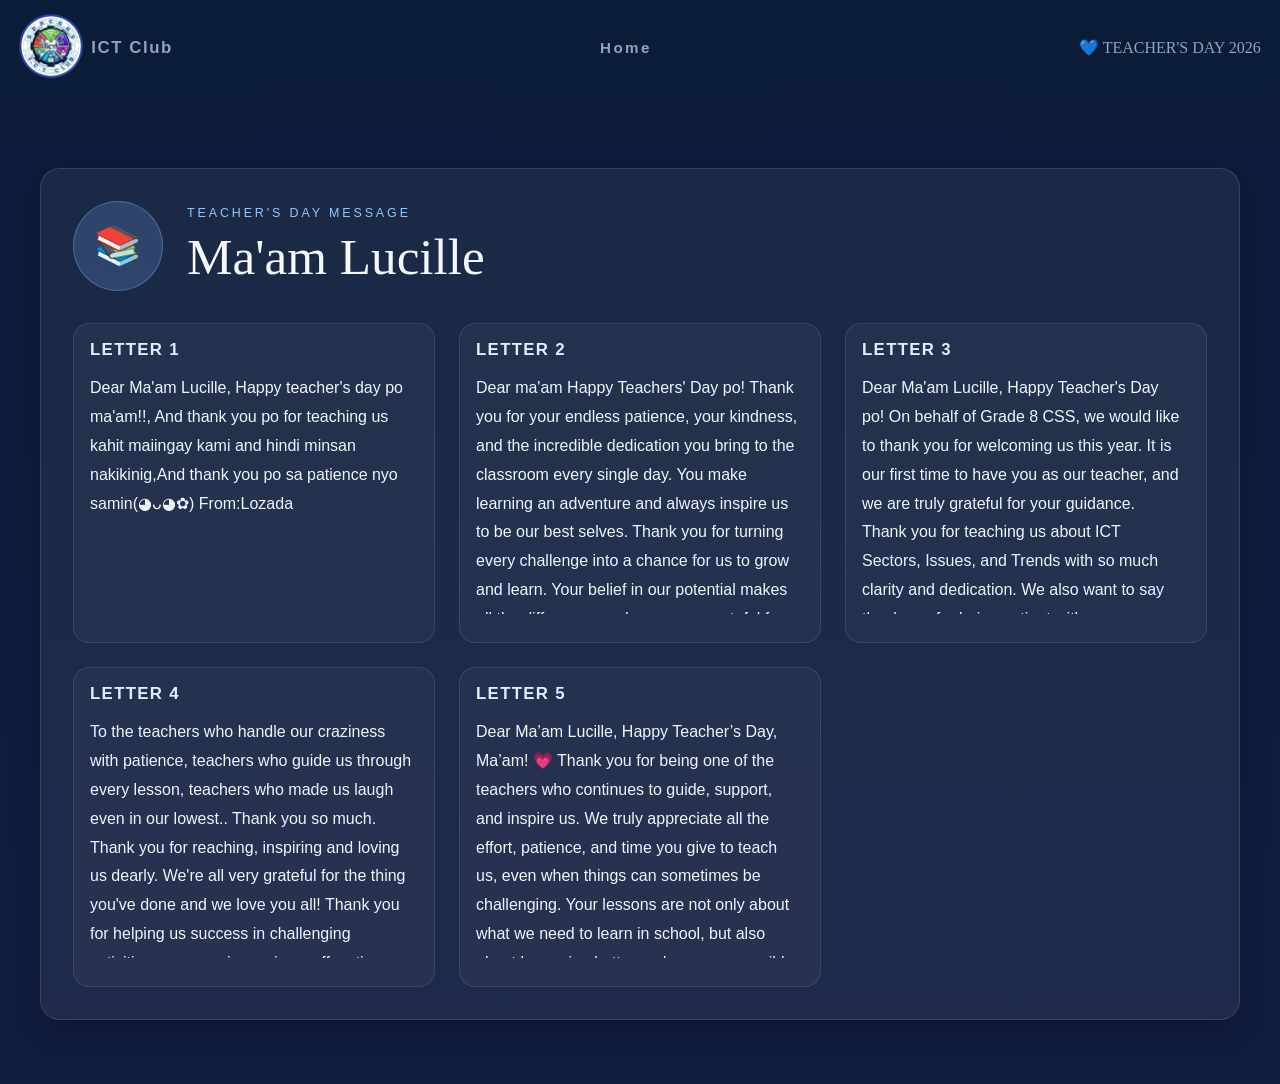
<file: pages/lucille.html>
<!doctype html>
<html lang="en">
  <head>
    <meta charset="UTF-8" />
    <meta name="viewport" content="width=device-width, initial-scale=1.0" />
    <title>ICT | Ma'am Lucille</title>
    <link rel="stylesheet" href="../css/styles.css" />
    <link rel="stylesheet" href="../css/lucille.css" />
    <link rel="icon" type="image/png" href="../assets/favicon.png" />
  </head>
  <body>
    <header>
      <nav>
        <div id="logo-cont">
          <a href="../index.html"
            ><img src="../assets/logo.png" alt="ICT Club logo"
          /></a>
          <span><a href="../index.html">ICT Club</a></span>
        </div>
        <ul id="nav-list">
          <li><a href="../index.html">Home</a></li>
        </ul>
        <div id="badge">
          <span>TEACHER'S DAY 2026</span>
        </div>
      </nav>
    </header>

    <main class="teacher-letter-page">
      <section class="teacher-letter-shell">
        <div class="teacher-letter-header">
          <div class="teacher-portrait">📚</div>
          <div class="teacher-letter-title-wrap">
            <p class="teacher-label">Teacher's Day Message</p>
            <h1>Ma'am Lucille</h1>
          </div>
        </div>

        <div class="teacher-letter-grid">
          <div class="letter-card">
            <h2>Letter 1</h2>
            <div class="letter-content">
              Dear Ma'am Lucille, Happy teacher's day po ma'am!!, And thank you
              po for teaching us kahit maiingay kami and hindi minsan
              nakikinig,And thank you po sa patience nyo samin(⁠◕⁠ᴗ⁠◕⁠✿⁠)
              From:Lozada
            </div>
          </div>

          <div class="letter-card">
            <h2>Letter 2</h2>
            <div class="letter-content">
              Dear ma'am Happy Teachers' Day po! Thank you for your endless
              patience, your kindness, and the incredible dedication you bring
              to the classroom every single day. You make learning an adventure
              and always inspire us to be our best selves. Thank you for turning
              every challenge into a chance for us to grow and learn. Your
              belief in our potential makes all the difference, and we are so
              grateful for your constant guidance. And we love you po From: ONIA
              ☺️
            </div>
          </div>

          <div class="letter-card">
            <h2>Letter 3</h2>
            <div class="letter-content">
              Dear Ma'am Lucille, Happy Teacher's Day po! On behalf of Grade 8
              CSS, we would like to thank you for welcoming us this year. It is
              our first time to have you as our teacher, and we are truly
              grateful for your guidance. Thank you for teaching us about ICT
              Sectors, Issues, and Trends with so much clarity and dedication.
              We also want to say thank you for being patient with us po,
              especially as we are still learning and adjusting to new lessons
              and concepts. Your patience, kindness, and commitment inspire us
              to study harder and do our best in Computer Systems Servicing. We
              appreciate all your efforts to help us understand and grow. We
              wish you a wonderful Teacher's Day, Ma'am. Thank you for
              everything you do for us!! 🫶 With respect and gratitude, Your
              Grade 8 CSS students
            </div>
          </div>

          <div class="letter-card">
            <h2>Letter 4</h2>
            <div class="letter-content">
              To the teachers who handle our craziness with patience, teachers
              who guide us through every lesson, teachers who made us laugh even
              in our lowest.. Thank you so much. Thank you for reaching,
              inspiring and loving us dearly. We're all very grateful for the
              thing you've done and we love you all! Thank you for helping us
              success in challenging activities, encouraging us in a suffocating
              time and staying with us through difficult days. We're forever
              grateful and appreciative for all the things! Again, thank you and
              happy teacher's day! -Acaso
            </div>
          </div>

          <div class="letter-card">
            <h2>Letter 5</h2>
            <div class="letter-content">
              Dear Ma’am Lucille, Happy Teacher’s Day, Ma’am! 💗 Thank you for
              being one of the teachers who continues to guide, support, and
              inspire us. We truly appreciate all the effort, patience, and time
              you give to teach us, even when things can sometimes be
              challenging. Your lessons are not only about what we need to learn
              in school, but also about becoming better and more responsible
              people. We are grateful for every explanation, reminder,
              encouragement, and even the little moments that make our classroom
              experience more meaningful. We may not always say it, but we
              really appreciate everything you do for us. Thank you for
              believing in us and for patiently helping us whenever we struggle.
              Your dedication as a teacher will always be something we will
              remember. On this special day, we hope you know how much you are
              appreciated and valued. May you always have the strength and
              happiness to continue inspiring more students. Happy Teacher’s
              Day, Ma’am Lucille! Thank you for everything you do for us. We are
              truly grateful to have you as our teacher. With love and
              gratitude, Your student, chelsea 💕
            </div>
          </div>
        </div>
      </section>
    </main>

    <script src="../script/index.js"></script>
  </body>
</html>
</file>
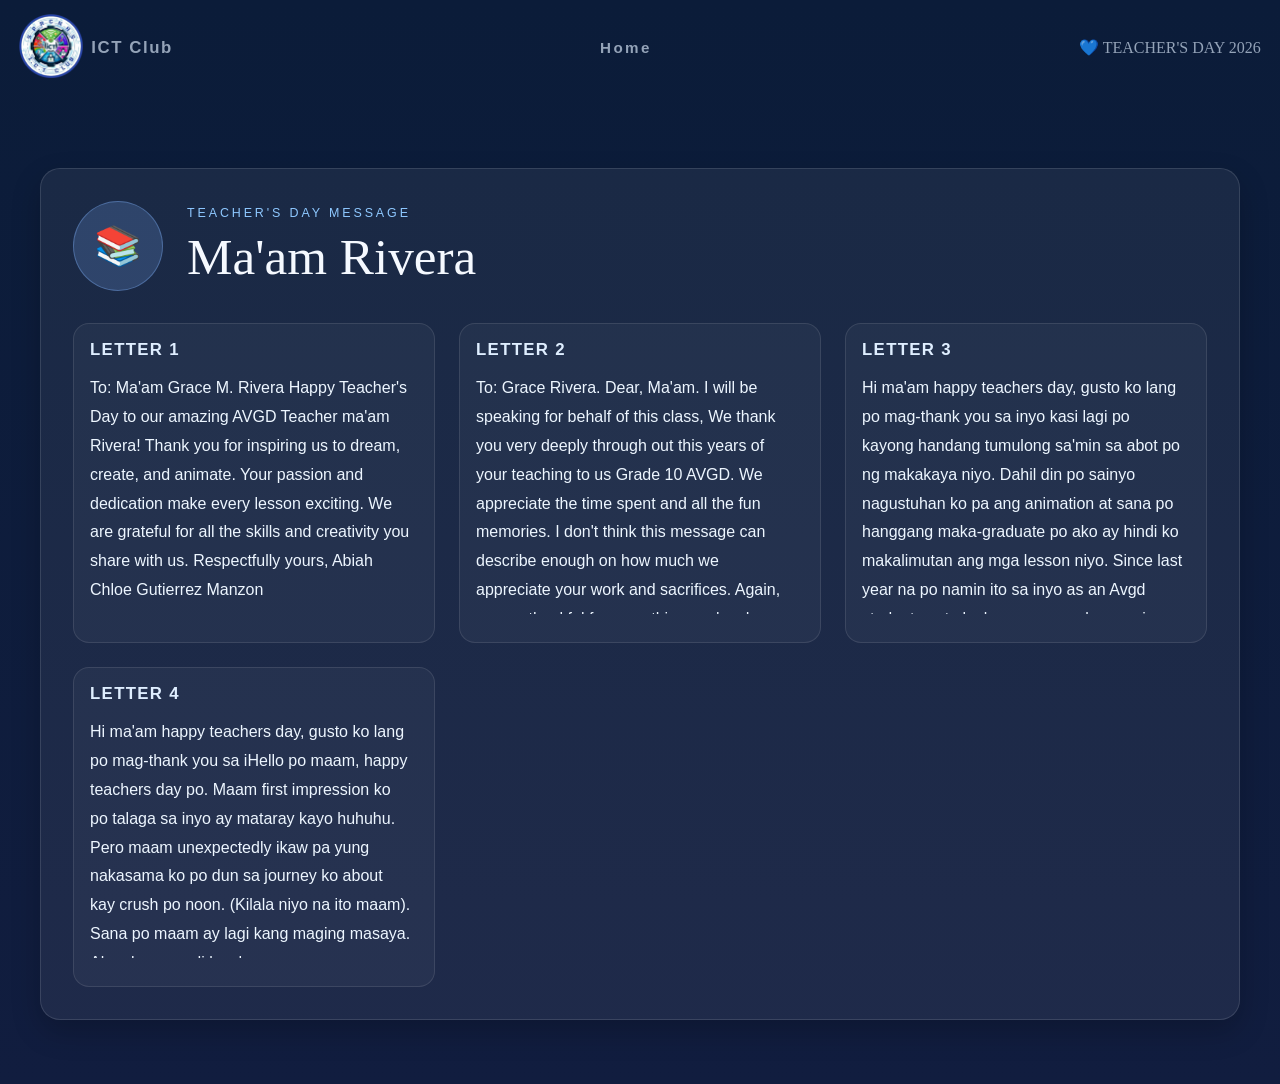
<file: pages/rivera.html>
<!doctype html>
<html lang="en">
  <head>
    <meta charset="UTF-8" />
    <meta name="viewport" content="width=device-width, initial-scale=1.0" />
    <title>ICT | Ma'am Rivera</title>
    <link rel="stylesheet" href="../css/styles.css" />
    <link rel="stylesheet" href="../css/rivera.css" />
    <link rel="icon" type="image/png" href="../assets/favicon.png" />
  </head>
  <body>
    <header>
      <nav>
        <div id="logo-cont">
          <a href="../index.html"
            ><img src="../assets/logo.png" alt="ICT Club logo"
          /></a>
          <span><a href="../index.html">ICT Club</a></span>
        </div>
        <ul id="nav-list">
          <li><a href="../index.html">Home</a></li>
        </ul>
        <div id="badge">
          <span>TEACHER'S DAY 2026</span>
        </div>
      </nav>
    </header>

    <main class="teacher-letter-page">
      <section class="teacher-letter-shell">
        <div class="teacher-letter-header">
          <div class="teacher-portrait">📚</div>
          <div class="teacher-letter-title-wrap">
            <p class="teacher-label">Teacher's Day Message</p>
            <h1>Ma'am Rivera</h1>
          </div>
        </div>

        <div class="teacher-letter-grid">
          <div class="letter-card">
            <h2>Letter 1</h2>
            <div class="letter-content">
              To: Ma'am Grace M. Rivera Happy Teacher's Day to our amazing AVGD
              Teacher ma'am Rivera! Thank you for inspiring us to dream, create,
              and animate. Your passion and dedication make every lesson
              exciting. We are grateful for all the skills and creativity you
              share with us. Respectfully yours, Abiah Chloe Gutierrez Manzon
            </div>
          </div>

          <div class="letter-card">
            <h2>Letter 2</h2>
            <div class="letter-content">
              To: Grace Rivera. Dear, Ma'am. I will be speaking for behalf of
              this class, We thank you very deeply through out this years of
              your teaching to us Grade 10 AVGD. We appreciate the time spent
              and all the fun memories. I don't think this message can describe
              enough on how much we appreciate your work and sacrifices. Again,
              we are thankful for everything you've done for us, for our
              lessons, projects, jokes, and great memories. I will forever miss
              this Class and your presence after G10. All of us are very
              grateful for your guidance and support. Thank you so much from G10
              AVGD Batch 2026-2027. Respectfully yours, Laika Llanessa and Batch
              2026-2027.
            </div>
          </div>

          <div class="letter-card">
            <h2>Letter 3</h2>
            <div class="letter-content">
              Hi ma'am happy teachers day, gusto ko lang po mag-thank you sa
              inyo kasi lagi po kayong handang tumulong sa'min sa abot po ng
              makakaya niyo. Dahil din po sainyo nagustuhan ko pa ang animation
              at sana po hanggang maka-graduate po ako ay hindi ko makalimutan
              ang mga lesson niyo. Since last year na po namin ito sa inyo as an
              Avgd student gusto ko lang po na malaman niyo na dahil po sa
              pagtuturo niyo na realize ko po na lahat ng bagay ay pwedeng
              matutunan, hindi ka man magaling sa una ay matutunan at masasanay
              ka din habang natagal. Hindi lang po pagdra-drawing at pag
              a-animate ang naturo niyo po sa'min tinuruan niyo din po kami na
              magkaisa at respetuhin ang isa't isa, na dapat lahat ay sabay
              sabay na umaaangat at walang naiiwan. Hindi ko man po kayo teacher
              next year ay dadalhin ko po ang lahat ng natutunan ko sainyo
              ma'am. Happy teachers day po ulitt!!
            </div>
          </div>

          <div class="letter-card">
            <h2>Letter 4</h2>
            <div class="letter-content">
              Hi ma'am happy teachers day, gusto ko lang po mag-thank you sa
              iHello po maam, happy teachers day po. Maam first impression ko po
              talaga sa inyo ay mataray kayo huhuhu. Pero maam unexpectedly ikaw
              pa yung nakasama ko po dun sa journey ko about kay crush po noon.
              (Kilala niyo na ito maam). Sana po maam ay lagi kang maging
              masaya. Alam ko pong di ka showy maam sa mga pa sweet na eklaber
              pero po maam nakikita ko po kung gaano niyo po kamahal ang mga
              estudyante niyo po. Salamat po maam and happy teachers day po. We
              love you po maam.
            </div>
          </div>
        </div>
      </section>
    </main>

    <script src="../script/index.js"></script>
  </body>
</html>
</file>
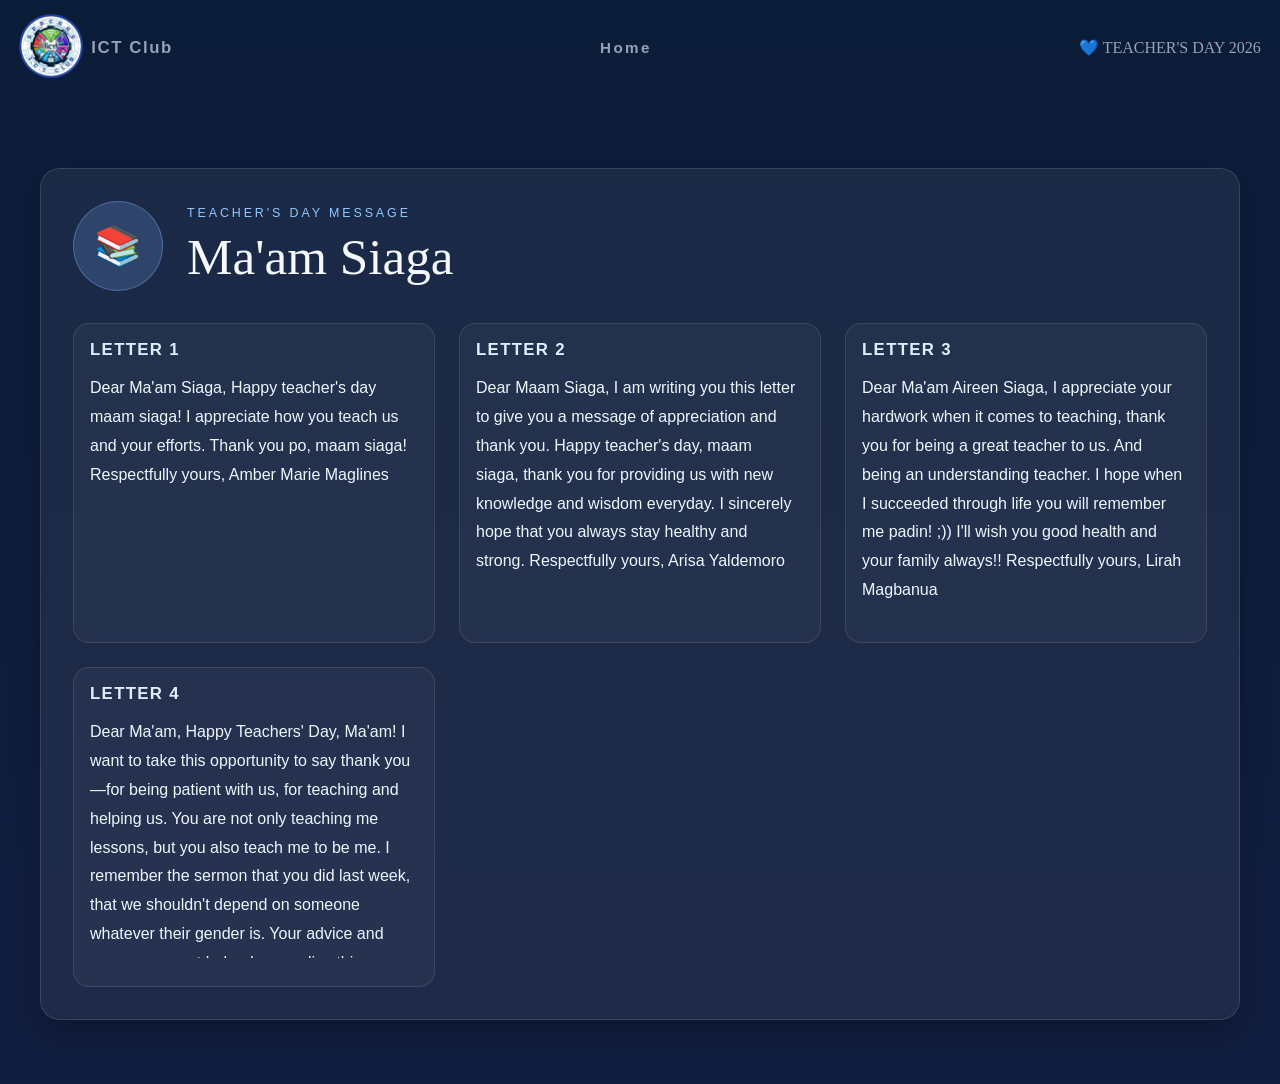
<file: pages/siaga.html>
<!doctype html>
<html lang="en">
  <head>
    <meta charset="UTF-8" />
    <meta name="viewport" content="width=device-width, initial-scale=1.0" />
    <title>ICT | Ma'am Siaga</title>
    <link rel="stylesheet" href="../css/styles.css" />
    <link rel="stylesheet" href="../css/siaga.css" />
    <link rel="icon" type="image/png" href="../assets/favicon.png" />
  </head>
  <body>
    <header>
      <nav>
        <div id="logo-cont">
          <a href="../index.html"
            ><img src="../assets/logo.png" alt="ICT Club logo"
          /></a>
          <span><a href="../index.html">ICT Club</a></span>
        </div>
        <ul id="nav-list">
          <li><a href="../index.html">Home</a></li>
        </ul>
        <div id="badge">
          <span>TEACHER'S DAY 2026</span>
        </div>
      </nav>
    </header>

    <main class="teacher-letter-page">
      <section class="teacher-letter-shell">
        <div class="teacher-letter-header">
          <div class="teacher-portrait">📚</div>
          <div class="teacher-letter-title-wrap">
            <p class="teacher-label">Teacher's Day Message</p>
            <h1>Ma'am Siaga</h1>
          </div>
        </div>

        <div class="teacher-letter-grid">
          <div class="letter-card">
            <h2>Letter 1</h2>
            <div class="letter-content">
              Dear Ma'am Siaga, Happy teacher's day maam siaga! I appreciate how
              you teach us and your efforts. Thank you po, maam siaga!
              Respectfully yours, Amber Marie Maglines
            </div>
          </div>

          <div class="letter-card">
            <h2>Letter 2</h2>
            <div class="letter-content">
              Dear Maam Siaga, I am writing you this letter to give you a
              message of appreciation and thank you. Happy teacher's day, maam
              siaga, thank you for providing us with new knowledge and wisdom
              everyday. I sincerely hope that you always stay healthy and
              strong. Respectfully yours, Arisa Yaldemoro
            </div>
          </div>

          <div class="letter-card">
            <h2>Letter 3</h2>
            <div class="letter-content">
              Dear Ma'am Aireen Siaga, I appreciate your hardwork when it comes
              to teaching, thank you for being a great teacher to us. And being
              an understanding teacher. I hope when I succeeded through life you
              will remember me padin! ;)) I'll wish you good health and your
              family always!! Respectfully yours, Lirah Magbanua
            </div>
          </div>

          <div class="letter-card">
            <h2>Letter 4</h2>
            <div class="letter-content">
              Dear Ma'am, Happy Teachers' Day, Ma'am! I want to take this
              opportunity to say thank you—for being patient with us, for
              teaching and helping us. You are not only teaching me lessons, but
              you also teach me to be me. I remember the sermon that you did
              last week, that we shouldn't depend on someone whatever their
              gender is. Your advice and encouragement helped me realize things,
              become confident, and be motivated to do my best even if you're
              somehow at your lowest point of your life. Even though we may
              sometimes make mistakes or have a hard time, you continue to guide
              and support us. Thank you, Ma'am! We still have 2 terms to get to
              know each other more, Ma'am, kahit na small chika kenemerut lang
              po yan. Happy Teachers Day po, ulit! Respectfully yours, Zandra
              Ortega
            </div>
          </div>
        </div>
      </section>
    </main>

    <script src="../script/index.js"></script>
  </body>
</html>
</file>
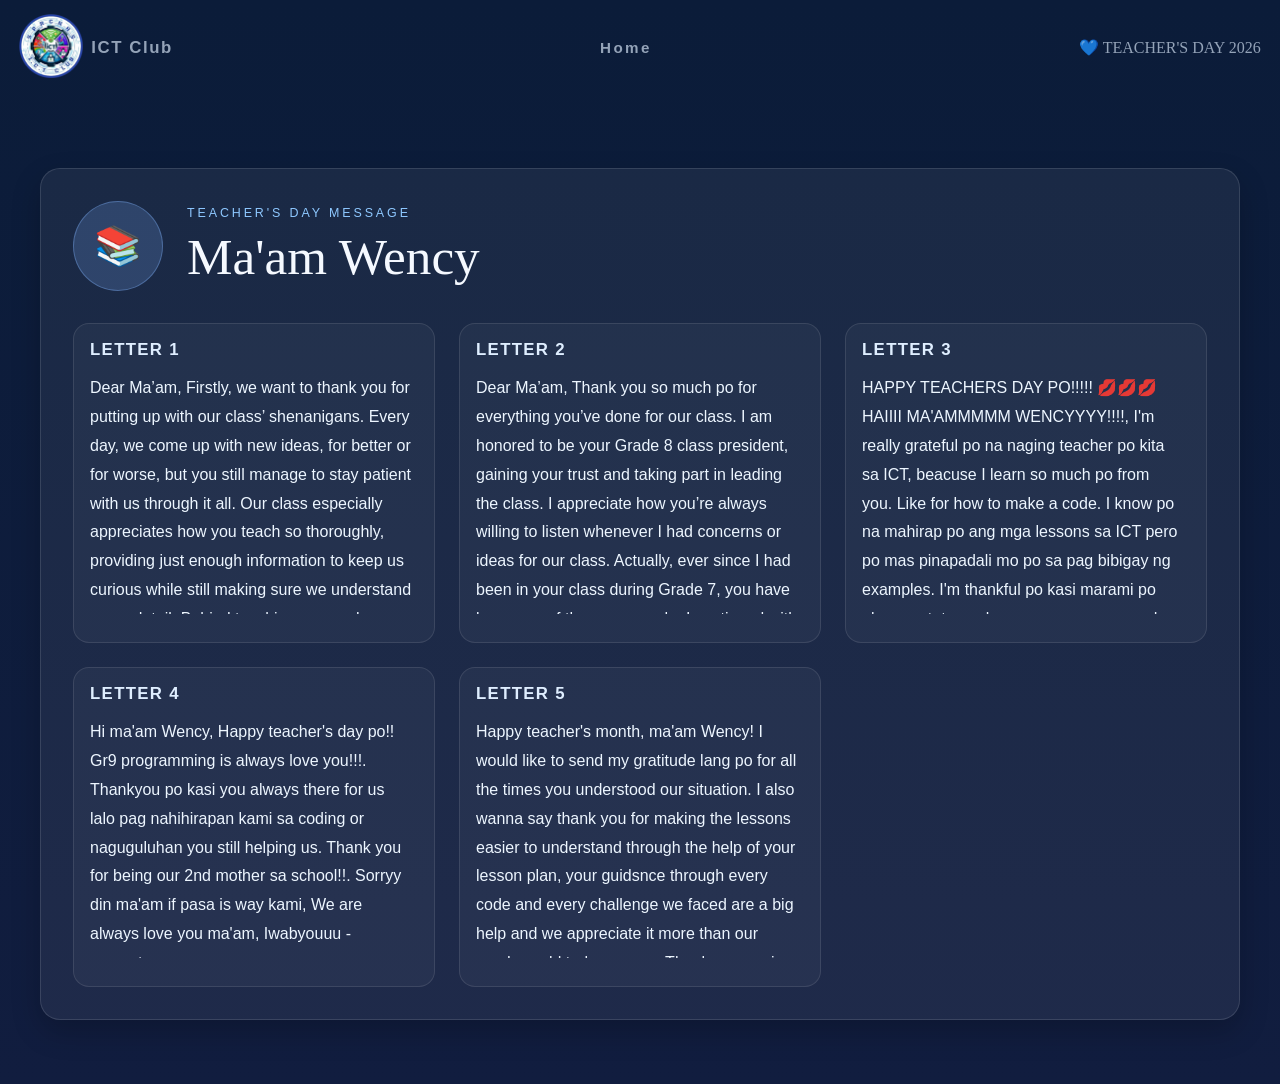
<file: pages/wency.html>
<!doctype html>
<html lang="en">
  <head>
    <meta charset="UTF-8" />
    <meta name="viewport" content="width=device-width, initial-scale=1.0" />
    <title>ICT | Ma'am Wency</title>
    <link rel="stylesheet" href="../css/styles.css" />
    <link rel="stylesheet" href="../css/wency.css" />
    <link rel="icon" type="image/png" href="../assets/favicon.png" />
  </head>
  <body>
    <header>
      <nav>
        <div id="logo-cont">
          <a href="../index.html"
            ><img src="../assets/logo.png" alt="ICT Club logo"
          /></a>
          <span><a href="../index.html">ICT Club</a></span>
        </div>
        <ul id="nav-list">
          <li><a href="../index.html">Home</a></li>
        </ul>
        <div id="badge">
          <span>TEACHER'S DAY 2026</span>
        </div>
      </nav>
    </header>

    <main class="teacher-letter-page">
      <section class="teacher-letter-shell">
        <div class="teacher-letter-header">
          <div class="teacher-portrait">📚</div>
          <div class="teacher-letter-title-wrap">
            <p class="teacher-label">Teacher's Day Message</p>
            <h1>Ma'am Wency</h1>
          </div>
        </div>

        <div class="teacher-letter-grid">
          <div class="letter-card">
            <h2>Letter 1</h2>
            <div class="letter-content">
              Dear Ma’am, Firstly, we want to thank you for putting up with our
              class’ shenanigans. Every day, we come up with new ideas, for
              better or for worse, but you still manage to stay patient with us
              through it all. Our class especially appreciates how you teach so
              thoroughly, providing just enough information to keep us curious
              while still making sure we understand every detail. Behind
              teaching us, you have also guided us whenever we encounter a
              problem, whether it be the actual lesson or our device. We feel
              that we can always count on you whenever we need assistance.
              Looking back, we realize that there were moments when our actions
              might have caused unnecessary stress, and we sincerely apologize.
              Despite everything, we are truly grateful for all the effort and
              care you have given our class. Respectfully yours, 8-PROGRAMMING
            </div>
          </div>

          <div class="letter-card">
            <h2>Letter 2</h2>
            <div class="letter-content">
              Dear Ma’am, Thank you so much po for everything you’ve done for
              our class. I am honored to be your Grade 8 class president,
              gaining your trust and taking part in leading the class. I
              appreciate how you’re always willing to listen whenever I had
              concerns or ideas for our class. Actually, ever since I had been
              in your class during Grade 7, you have been one of the reasons why
              I continued with this specialization. And I am grateful that doing
              so allowed me to have you as my teacher again. As I still have a
              few years being in your class, I look forward to learning more
              from you and experiencing tons of fun memories with our class. I
              will always be thankful for all of the support I have received
              from you. Respectfully yours, Amanda Jane L. Riguer
            </div>
          </div>

          <div class="letter-card">
            <h2>Letter 3</h2>
            <div class="letter-content">
              HAPPY TEACHERS DAY PO!!!!! 💋💋💋 HAIIII MA'AMMMMM WENCYYYY!!!!,
              I'm really grateful po na naging teacher po kita sa ICT, beacuse I
              learn so much po from you. Like for how to make a code. I know po
              na mahirap po ang mga lessons sa ICT pero po mas pinapadali mo po
              sa pag bibigay ng examples. I'm thankful po kasi marami po akong
              natutunan kung paano po mag code, akala ko nga po sobrang hirap
              mag coding pero madali lang po pala, pati rin poooo sa lahatt
              ppooooo efforts ng pag tuturo mo po saamin kahit maiingay po yung
              mga boys HAHAHAHAHAHAH. I LOVEEE YOUUUU MA'AMMM WENCYYY!!!! 😋 -
              LOGAAA KYLIEE KATE L.
            </div>
          </div>

          <div class="letter-card">
            <h2>Letter 4</h2>
            <div class="letter-content">
              Hi ma'am Wency, Happy teacher's day po!! Gr9 programming is always
              love you!!!. Thankyou po kasi you always there for us lalo pag
              nahihirapan kami sa coding or naguguluhan you still helping us.
              Thank you for being our 2nd mother sa school!!. Sorryy din ma'am
              if pasa is way kami, We are always love you ma'am, Iwabyouuu -
              consorte
            </div>
          </div>

          <div class="letter-card">
            <h2>Letter 5</h2>
            <div class="letter-content">
              Happy teacher's month, ma'am Wency! I would like to send my
              gratitude lang po for all the times you understood our situation.
              I also wanna say thank you for making the lessons easier to
              understand through the help of your lesson plan, your guidsnce
              through every code and every challenge we faced are a big help and
              we appreciate it more than our words could truly express. Thank
              you again, ma'am Wency and happy teacher's day! - Aprecio
            </div>
          </div>
        </div>
      </section>
    </main>

    <script src="../script/index.js"></script>
  </body>
</html>
</file>
<file: css/styles.css>
@import url("https://fonts.googleapis.com/css2?family=Playfair+Display:ital,wght@1,400..700&display=swap");
@import url("https://fonts.googleapis.com/css2?family=Playfair+Display:ital,wght@1,400&display=swap");
@import url("https://fonts.googleapis.com/css2?family=Playfair+Display:wght@500;600;700&display=swap");
*,
*::before,
*::after {
  box-sizing: border-box;
  margin: 0;
  padding: 0;
}
html {
  overflow-x: hidden;
  scroll-behavior: smooth;
  scroll-padding-top: 6rem;
}
body {
  background-color: rgb(238, 242, 254);
  overflow-x: hidden;
  min-height: 100dvh;
}

#educators,
#gallery {
  scroll-margin-top: -3rem;
}

header {
  position: relative;
  z-index: 1;
}

nav {
  display: flex;
  flex-wrap: wrap;
  align-items: center;
  color: white;
  padding: clamp(0.6rem, 1.5vh, 1rem) clamp(0.8rem, 3vw, 1.2rem);
  min-height: clamp(3.5rem, 9vh, 5.45rem);
  row-gap: 0.5rem;
  position: fixed;
  top: 0;
  width: 100%;
  z-index: 1000;
  background-color: transparent;
  transition:
    background-color 0.3s ease,
    box-shadow 0.3s ease,
    padding 0.3s ease;
}
nav.scrolled {
  background-color: #0a192f;
  box-shadow: 0 4px 20px rgba(0, 0, 0, 0.4);
  padding: clamp(0.5rem, 1.2vh, 0.75rem) clamp(1rem, 3vw, 1.5rem);
}

#logo-cont {
  display: flex;
  align-items: center;
  gap: clamp(0.3rem, 1vw, 0.5rem);
  flex: 1 1 auto;
  min-width: 0;
}
#logo-cont img {
  width: clamp(2.5rem, 5vw, 5rem);
  height: clamp(2.5rem, 5vw, 5rem);
}
#logo-cont span {
  font-size: clamp(0.65rem, 1.4vw, 1.05rem);
  font-weight: 600;
  font-family: Arial, Helvetica, sans-serif;
  letter-spacing: 0.1rem;
  color: #94a3b8;
  white-space: nowrap;
  overflow: hidden;
  text-overflow: ellipsis;
}
#logo-cont span a {
  text-decoration: none;
  color: #94a3b8;
}

#nav-list {
  display: flex;
  flex-wrap: wrap;
  justify-content: center;
  flex: 1 1 auto;
  list-style: none;
  gap: clamp(0.75rem, 3vw, 3rem);
  letter-spacing: 0.15rem;
  font-size: clamp(0.6rem, 1.3vw, 0.95rem);
  font-weight: 600;
  font-family: Arial, Helvetica, sans-serif;
  white-space: nowrap;
  row-gap: 0.4rem;
}
#nav-list a {
  text-decoration: none;
  color: #94a3b8;
  transition: color 0.2s ease;
}
#nav-list a:hover,
#nav-list a:active {
  color: #3b82f6;
}

#badge {
  display: flex;
  align-items: center;
  justify-content: flex-end;
  flex: 1 1 auto;
  min-width: 0;
  color: #94a3b8;
  font-weight: 500;
  font-size: clamp(0.6rem, 1.3vw, 1rem);
  white-space: nowrap;
}
#badge span::before {
  content: "💙 ";
  gap: 0.5rem;
  width: 0.5rem;
  height: 0.5rem;
}

/* Hamburger button — hidden on desktop, shown at tablet/phone widths */
#hamburger-btn {
  display: none;
  flex-direction: column;
  justify-content: center;
  align-items: center;
  gap: 5px;
  width: clamp(2.2rem, 6vw, 2.6rem);
  height: clamp(2.2rem, 6vw, 2.6rem);
  background: transparent;
  border: none;
  cursor: pointer;
  flex: 0 0 auto;
  z-index: 1100;
}
#hamburger-btn span {
  display: block;
  width: 1.6rem;
  height: 2px;
  background-color: #94a3b8;
  border-radius: 2px;
  transition:
    transform 0.3s ease,
    opacity 0.3s ease,
    background-color 0.3s ease;
}
nav.nav-open #hamburger-btn span {
  background-color: #f5f9ff;
}
nav.nav-open #hamburger-btn span:nth-child(1) {
  transform: translateY(7px) rotate(45deg);
}
nav.nav-open #hamburger-btn span:nth-child(2) {
  opacity: 0;
}
nav.nav-open #hamburger-btn span:nth-child(3) {
  transform: translateY(-7px) rotate(-45deg);
}

@media (max-width: 768px) {
  #hamburger-btn {
    display: flex;
  }

  #badge {
    flex: 0 0 auto;
    margin-right: 0.5rem;
  }

  #nav-list {
    position: fixed;
    inset: 0;
    top: 0;
    left: 0;
    width: 100%;
    height: 100dvh;
    flex-direction: column;
    flex-wrap: nowrap;
    justify-content: center;
    align-items: center;
    gap: clamp(1.75rem, 6vh, 2.75rem);
    background-color: #0a192f;
    font-size: clamp(1.15rem, 4.5vw, 1.6rem);
    letter-spacing: 0.2rem;
    transform: translateY(-100%);
    opacity: 0;
    visibility: hidden;
    transition:
      transform 0.35s ease,
      opacity 0.3s ease,
      visibility 0.35s;
    z-index: 1050;
  }

  nav.nav-open #nav-list {
    transform: translateY(0);
    opacity: 1;
    visibility: visible;
  }
}

body.nav-locked {
  overflow: hidden;
}

main {
  display: flex;
  align-items: center;
  justify-content: center;
  background-color: #0a192f;
  padding: clamp(5rem, 8vw, 7rem) clamp(1.25rem, 6vw, 5rem)
    clamp(10rem, 22vw, 17rem);
  clip-path: polygon(0 0, 100% 0, 100% 68%, 0 73%);
}
#main-cont {
  display: flex;
  flex-direction: column;
  align-items: center;
  min-height: clamp(26rem, 80dvh, 46rem);
  width: 100%;
  position: relative;
  overflow: visible;
}
#divider-heading {
  display: flex;
  text-align: center;
  align-items: center;
  justify-content: center;
  gap: clamp(8px, 1.5vw, 16px);
  width: 100%;
}
#divider-heading span {
  font-size: clamp(0.7rem, 1.4vw, 1rem);
  font-weight: 600;
  font-family: Arial, Helvetica, sans-serif;
  letter-spacing: 0.1rem;
  color: #2563eb;
  white-space: nowrap;
}
#divider-heading span::before,
#divider-heading span::after {
  content: "   ———   ";
  letter-spacing: 0px;
  width: 80px;
  height: 1px;
  color: #2563eb;
}

#hero-greeting {
  display: flex;
  align-items: center;
  justify-content: center;
  flex-direction: column;
  gap: 1rem;
  width: 100%;
  flex: 0.67;
}
#hero-greeting p {
  color: white;
  letter-spacing: 0.1rem;
  max-width: min(92vw, 60rem);
  text-align: center;
  font-size: clamp(3.5rem, 10vw, 5.75em);
  line-height: 1.05;
}
#teachers-word-style {
  color: #3b82f6;
  font-family: "Playfair Display", Bodoni, Didot, serif;
}

#circle-1 {
  width: clamp(9em, 25vw, 20em);
  height: clamp(9em, 25vw, 20em);
  border-radius: 50%;
  background-color: #1b4079;
  position: absolute;
  top: -20vh;
  right: -7vw;
  z-index: -1;
  pointer-events: none;
}

#circle-2 {
  width: clamp(0.8em, 2vw, 1.5em);
  height: clamp(0.8em, 2vw, 1.5em);
  border-radius: 50%;
  background-color: #1f4172;
  position: absolute;
  top: 26vh;
  right: 24.4vw;
  z-index: -1;
  pointer-events: none;
}

#vertical-line-1 {
  width: 0.5px;
  height: clamp(6em, 15dvh, 15em);
  background-color: white;
  position: absolute;
  top: 13dvh;
  left: 25vw;
  z-index: -1;
  opacity: 0.2;
}
#vertical-line-2 {
  width: 0.5px;
  height: clamp(3em, 8dvh, 8em);
  background-color: #173153;
  position: absolute;
  top: 53dvh;
  left: 68.5vw;
  z-index: -1;
}
#circle-3 {
  width: clamp(1em, 2.5vw, 2em);
  height: clamp(1em, 2.5vw, 2em);
  border-radius: 50%;
  background-color: #4f5d73;
  position: absolute;
  top: 53.05dvh;
  left: 18.72vw;
  z-index: -1;
  pointer-events: none;
}
#diamond {
  width: clamp(2.75em, 7vw, 6em);
  height: clamp(2.75em, 7vw, 6em);
  background-color: #3c485b;
  position: absolute;
  top: 32.7dvh;
  left: -2.42vw;
  z-index: -1;
  pointer-events: none;
  transform: rotate(45deg);
}

#circle-4 {
  width: clamp(4.5em, 13vw, 10em);
  height: clamp(4.5em, 13vw, 10em);
  border-radius: 50%;
  background-color: #0f284b;
  position: absolute;
  top: 71dvh;
  left: -9.9vw;
  z-index: -1;
  pointer-events: none;
}

#hero-message {
  color: #94a3b8;
  max-width: min(90vw, 500px);
  text-align: center;
  font-size: clamp(0.85rem, 1.6vw, 1.1rem);
  margin-top: 1rem;
  font-family:
    "Inter",
    "Plus Jakarta Sans",
    -apple-system,
    BlinkMacSystemFont,
    "Segoe UI",
    Roboto,
    sans-serif;
  font-weight: 400;
}

#date-container {
  display: flex;
  align-items: center;
  justify-content: center;
  gap: 1rem;
  position: absolute;
  bottom: clamp(-3rem, -8dvh, -3.3rem);
  left: 50%;
  transform: translateX(-50%);
  background-color: rgb(238, 242, 254);
  height: clamp(2.4rem, 6vh, 3rem);
  width: clamp(9.5rem, 30vw, 12rem);
  border: 1px solid #3b82f6;
  border-radius: 30px 30px;
}
#date {
  text-align: center;
  font-size: clamp(0.75rem, 1.6vw, 1rem);
  white-space: nowrap;
  font-family:
    "Inter",
    system-ui,
    -apple-system,
    BlinkMacSystemFont,
    "Segoe UI",
    Roboto,
    sans-serif;
}
#date::before {
  content: "\2605  ";
  gap: 0.8rem;
  width: 0.5rem;
  height: 0.5rem;
  color: #3b82f6;
  margin-right: 6px;
  font-size: 1.1rem;
}
#date::after {
  content: "  \2605";
  gap: 0.8rem;
  width: 0.5rem;
  height: 0.5rem;
  color: #3b82f6;
  margin-left: 6px;
  font-size: 1.1rem;
}

#scroll-down {
  display: flex;
  flex-direction: column;
  justify-content: center;

  align-items: center;
  transform: translateY(-100px);
  font-family:
    "Inter",
    system-ui,
    -apple-system,
    BlinkMacSystemFont,
    "Segoe UI",
    Roboto,
    sans-serif;
  letter-spacing: 0.05em;
  font-size: clamp(0.75rem, 1.4vw, 0.9rem);
  color: #3b82f6;
  text-decoration: none;
  opacity: 0;
  transition: opacity 0.4s ease;
}

#scroll-down:hover {
  opacity: 1;
}

#scroll-arrow {
  display: inline-block;
  font-size: 20px;
}

#scroll-arrow.bouncing {
  animation: bounce 0.8s ease-in-out infinite;
  cursor: pointer;
}

@keyframes bounce {
  0%,
  100% {
    transform: translateY(0);
  }
  50% {
    transform: translateY(8px);
  }
}

.quote-section {
  position: relative;
  width: 100%;
  min-height: clamp(11rem, 25dvh, 13.75rem);
  background: #3f83ed;
  display: flex;
  justify-content: center;
  align-items: center;
  overflow: hidden;
  padding: clamp(1.5rem, 4vw, 2.5rem);
}

.quote-content {
  text-align: center;
  position: relative;
  z-index: 0.5;
  max-width: min(90vw, 40rem);
}

.quote {
  font-family: "Playfair Display", "Bodoni MT", "Didot", Georgia, serif;
  letter-spacing: 1px;
  font-style: italic;
  font-size: clamp(1.15rem, 4vw, 2.25rem);
  line-height: 1.3;
  color: #061f4c;
  margin: 0;
}

.author {
  font-family: Arial, sans-serif;
  font-size: clamp(0.75rem, 1.6vw, 1rem);
  font-weight: bold;
  letter-spacing: 1px;
  color: #315fa8;
  margin-top: clamp(0.75rem, 2vw, 1.25rem);
}

.circle {
  position: absolute;
  border-radius: 50%;
}

.circle-top {
  width: clamp(80px, 15vw, 160px);
  height: clamp(80px, 15vw, 160px);
  background: rgba(255, 255, 255, 0.18);
  top: -40px;
  right: -20px;
}

.circle-bottom {
  width: clamp(45px, 9vw, 90px);
  height: clamp(45px, 9vw, 90px);
  background: rgba(0, 70, 160, 0.35);
  bottom: -20px;
  left: -10px;
}

#educators {
  background: #edf3ff;
  padding: clamp(4.5rem, 12dvh, 7.2rem) clamp(1.25rem, 7vw, 7%)
    clamp(4.5rem, 12dvh, 7.5rem);
}

.educator-header {
  max-width: 1400px;
  margin: 0 auto clamp(1.5rem, 4vh, 2.5rem);
  display: flex;
  flex-wrap: wrap;
  align-items: flex-end;
  justify-content: space-between;
  gap: clamp(1rem, 3vw, 30px);
}

.small-title {
  font-size: clamp(0.65rem, 1.1dvw, 12px);
  letter-spacing: 4px;
  color: #3d7ce6;
  text-transform: uppercase;
  font-family: Arial, Helvetica, sans-serif;
  margin-bottom: clamp(0.75rem, 2vh, 16px);
}

.educator-header h2 {
  font-family: Georgia, "Times New Roman", serif;
  font-weight: 400;
  font-size: clamp(1.8rem, 3.5vw, 3.5rem);
  line-height: 1.2;
  letter-spacing: 0.7px;
  color: #0a234d;
}

.header-description {
  justify-self: end;
  max-width: min(90vw, 360px);
  font-size: clamp(0.9rem, 1.6vw, 1.08rem);
  line-height: 1.6;
  color: #4c6285;
  font-family: Arial, Helvetica, sans-serif;
  text-align: left;
}

.teacher-grid {
  max-width: 1400px;
  margin: 0 auto;
  display: flex;
  flex-wrap: wrap;
  gap: clamp(1rem, 2.5vw, 28px);
  align-items: stretch;
}

.teacher-grid a {
  display: contents;
  text-decoration: none;
  color: inherit;
}

.teacher-card {
  width: calc((100% - 56px) / 3);
  flex: 0 0 calc((100% - 56px) / 3);
  min-width: 0;
  min-height: clamp(15rem, 30dvh, 18.75rem);
  padding: clamp(1.25rem, 3vw, 26px) clamp(1rem, 2.5vw, 22px)
    clamp(0.75rem, 2vw, 18px);
  background: rgba(255, 255, 255, 0.65);
  border: 1px solid rgba(31, 65, 112, 0.06);
  position: relative;
  overflow: hidden;
  display: flex;
  flex-direction: column;
  justify-content: flex-start;
  box-sizing: border-box;
  transition:
    transform 0.25s ease,
    box-shadow 0.25s ease,
    background-color 0.25s ease,
    border-color 0.25s ease;
}

.teacher-card:hover {
  cursor: pointer;
  transform: translateY(-6px);
  box-shadow: 0 12px 24px rgba(31, 65, 112, 0.12);
  background: #edf4ff;
  border-color: rgba(59, 130, 246, 0.18);
}

.teacher-card.blue {
  background: #dfeafc;
}

.teacher-card.blue:hover {
  background: #dfeafc;
}

.teacher-card::after {
  content: "";
  position: absolute;
  width: 90px;
  height: 90px;
  right: -20px;
  bottom: -20px;
  border-radius: 24px 0 0 0;
  background: rgba(121, 157, 219, 0.08);
}

.teacher-icon {
  width: clamp(3.25rem, 8vw, 74px);
  height: clamp(3.25rem, 8vw, 74px);
  display: grid;
  place-items: center;
  font-size: clamp(1.5rem, 3vw, 2.1rem);
  background: rgba(59, 130, 246, 0.08);
  border-radius: 8px;
  margin-bottom: clamp(1rem, 3vh, 22px);
}

.teacher-card h3 {
  font-family: Georgia, "Times New Roman", serif;
  font-size: clamp(1.4rem, 3vw, 2.5rem);
  font-weight: 400;
  color: #20385f;
  line-height: 1.2;
  margin-bottom: 8px;
  word-wrap: break-word;
  overflow-wrap: anywhere;
  max-width: 100%;
}

.subject {
  font-size: clamp(0.65rem, 1.1vw, 0.75rem);
  letter-spacing: 0.18rem;
  font-family: Arial, Helvetica, sans-serif;
  text-transform: uppercase;
  color: #5d7290;
}

.tap-for-quote {
  margin-top: auto;
  padding-top: 18px;
  border-top: 1px solid rgba(82, 110, 156, 0.35);
  width: 100%;
}

.tap-for-quote span {
  font-size: clamp(0.62rem, 1vw, 0.72rem);
  letter-spacing: 0.16rem;
  text-transform: uppercase;
  color: #4d6ea8;
  font-family: Arial, Helvetica, sans-serif;
  opacity: 0.95;
}

#gallery {
  background: #edf3ff;
  padding: clamp(3.5rem, 10dvh, 5rem) clamp(1.25rem, 8vw, 8%)
    clamp(4.5rem, 12dvh, 7.5rem);
}

.gallery-header {
  text-align: center;
  margin-bottom: clamp(1.5rem, 4vh, 36px);
}

.gallery-header p {
  font-family: Arial, sans-serif;
  font-size: clamp(0.7rem, 1.6vw, 16px);
  letter-spacing: 0.2rem;
  text-transform: uppercase;
  color: #3b82f6;

  padding-top: clamp(0.75rem, 2vh, 20px);
  margin-bottom: clamp(0.75rem, 2vh, 20px);
}

.gallery-header h2 {
  font-family: Georgia, "Times New Roman", serif;
  font-size: clamp(1.8rem, 3.4vw, 3.2rem);
  line-height: 1;
  letter-spacing: 0.03em;
  color: #0d2348;
  font-weight: 400;
}

.gallery-row {
  max-width: 1200px;
  margin: 0 auto;
  display: flex;
  flex-wrap: wrap;
  gap: 0;
  border: 1px solid rgba(52, 89, 140, 0.35);
  background: rgba(255, 255, 255, 0.08);
}

.gallery-card {
  flex: 0 0 calc(33.333% - 1px);
  min-height: clamp(15rem, 32dvh, 20rem);
  padding: clamp(1.5rem, 4vw, 34px) clamp(1.25rem, 3.5vw, 28px)
    clamp(1.25rem, 3vw, 28px);
  position: relative;
  display: flex;
  flex-direction: column;
  justify-content: flex-start;
  border-right: 1px solid rgba(52, 89, 140, 0.35);
  border-bottom: 1px solid rgba(52, 89, 140, 0.35);
  transition:
    background-color 0.25s ease,
    color 0.25s ease,
    transform 0.25s ease,
    box-shadow 0.25s ease;
}

.gallery-card:hover {
  background: #061f46;
  color: #fff;
  transform: translateY(-4px);
  box-shadow: 0 12px 24px rgba(6, 31, 70, 0.15);
}

.gallery-card:last-child {
  border-right: none;
}

.gallery-card-light {
  background: rgba(255, 255, 255, 0.18);
}

.gallery-icon {
  width: clamp(3.25rem, 8vw, 70px);
  height: clamp(3.25rem, 8vw, 70px);
  display: grid;
  place-items: center;
  margin-bottom: clamp(1.25rem, 4vh, 28px);
  font-size: clamp(1.5rem, 3vw, 2rem);
  color: #0f264f;
  background: rgba(255, 255, 255, 0.12);
  border: 1px solid rgba(35, 73, 123, 0.18);
  transition:
    background-color 0.25s ease,
    color 0.25s ease,
    border-color 0.25s ease;
}

.gallery-card-dark .gallery-icon {
  background: rgba(100, 160, 255, 0.18);
  color: #dfeeff;
  border-color: rgba(255, 255, 255, 0.2);
}

.gallery-card:hover .gallery-icon {
  background: rgba(100, 160, 255, 0.18);
  color: #dfeeff;
  border-color: rgba(255, 255, 255, 0.2);
}

.gallery-card h3 {
  font-family: Georgia, "Times New Roman", serif;
  font-size: clamp(1.5rem, 3.5vw, 2.8rem);
  font-weight: 400;
  line-height: 1.1;
  color: #0d2348;
  margin-bottom: clamp(0.75rem, 2.5vh, 20px);
  transition: color 0.25s ease;
}

.gallery-card-dark h3 {
  color: #f5f9ff;
}

.gallery-card:hover h3 {
  color: #f5f9ff;
}

.gallery-card p {
  max-width: 280px;
  font-size: clamp(0.9rem, 1.8vw, 1.08rem);
  line-height: 1.5;
  color: #2e446b;
  font-family: Arial, sans-serif;
  transition: color 0.25s ease;
}

.gallery-card-dark p {
  color: rgba(255, 255, 255, 0.85);
}

.gallery-card:hover p {
  color: rgba(255, 255, 255, 0.85);
}

/* Tablet: 2-column layouts before collapsing to 1 column at 700px */
@media (max-width: 1024px) {
  .teacher-card {
    width: calc((100% - 28px) / 2);
    flex: 0 0 calc((100% - 28px) / 2);
  }

  .gallery-card {
    flex: 0 0 50%;
  }

  .gallery-card:nth-child(2n) {
    border-right: none;
  }
}

@media (max-width: 700px) {
  #gallery {
    padding: clamp(3.5rem, 10dvh, 70px) 20px clamp(4rem, 10dvh, 100px);
  }

  .gallery-row {
    flex-direction: column;
    border: none;
  }

  .gallery-card {
    flex: 0 0 100%;
    border: 1px solid rgba(52, 89, 140, 0.35);
    margin-bottom: 12px;
  }

  .gallery-card:last-child {
    margin-bottom: 0;
  }
}

@media (max-width: 700px) {
  #educators {
    padding: clamp(3.5rem, 10dvh, 80px) 25px clamp(4rem, 10dvh, 100px);
  }

  .educator-header {
    display: block;
  }

  .header-description {
    margin-top: 20px;
    max-width: 100%;
  }

  .teacher-grid {
    display: flex;
    flex-direction: column;
  }

  .teacher-card {
    flex: 1 1 100%;
    width: 100%;
  }
}

/* Very small phones */
@media (max-width: 380px) {
  #nav-list {
    gap: 0.6rem;
    font-size: 0.6rem;
  }

  #badge span {
    display: inline-block;
    max-width: 40vw;
    overflow: hidden;
    text-overflow: ellipsis;
  }
}

/* Short viewports (landscape phones / small laptops) */
@media (max-height: 500px) {
  #main-cont {
    min-height: 22rem;
  }

  #hero-greeting p {
    font-size: clamp(1.75rem, 7vw, 4rem);
  }
}

/* Footer Section */

#footer-cont {
  display: flex;
  flex-wrap: wrap;
  align-items: flex-start;
  gap: clamp(1rem, 3vw, 1.5rem);
  min-height: 80dvh;
  width: 100%;
  background-color: rgb(11, 19, 41);
}

#footer-cont-left-side {
  display: flex;
  flex-direction: column;
  align-items: flex-start;
  justify-content: flex-start;
  flex: 1 1 min(100%, 28rem);
  min-width: 0;
  gap: 0.75rem;
  margin-left: clamp(1.25rem, 3vw, 3dvw);
  margin-right: clamp(1.25rem, 3vw, 0px);
  margin-top: clamp(1.5rem, 5vh, 50px);
  padding-top: clamp(1.5rem, 4dvh, 4dvh);
  min-height: clamp(20rem, 60.3dvh, 40rem);
  background-color: transparent;
}
#footer-cont-left-side-img-wrapper {
  display: flex;
  align-items: center;
  justify-content: center;
}
#footer-cont-left-side-img-wrapper img {
  width: clamp(3em, 9vw, 4.5em);
  height: clamp(3em, 9vw, 4.5em);
  display: block;
}
#footer-cont-left-side-img-wrapper p {
  overflow-wrap: break-word;
  word-break: break-word;
  font-size: clamp(0.6rem, 1.4vw, 0.7rem);
  letter-spacing: 0.08em;
  color: #fff;
  margin-left: 0.75rem;
  line-height: 1;
  white-space: nowrap;
}

#footer-cont-left-side h1 {
  font-family: "Playfair Display", Georgia, serif;
  font-size: clamp(1.05rem, 4vw, 2rem);
  line-height: 1.25;
  letter-spacing: 0.06em;
  color: #fff;
  padding-left: 10px;
}

#footer-cont-left-side #footer-sub-hero {
  font-family:
    "Inter",
    system-ui,
    -apple-system,
    sans-serif;
  font-weight: 400;
  font-size: clamp(0.8rem, 1.6vw, 0.95rem);
  line-height: 1.6;
  padding-left: 10px;
  color: #94a3b8;
}

.footer-tags {
  display: flex;
  flex-wrap: wrap;
  gap: 0.5rem;
  padding-left: 10px;
  margin-top: 0.5rem;
  max-width: 100%;
}

.footer-tags span {
  display: inline-flex;
  align-items: center;
  justify-content: center;
  min-height: 2rem;
  padding: 0.4rem 0.8rem;
  border: 1px solid rgba(255, 255, 255, 0.45);
  background: rgba(255, 255, 255, 0.08);
  color: #f5f9ff;
  font-size: clamp(0.6rem, 1.3vw, 0.7rem);
  letter-spacing: 0.08em;
  font-weight: 700;
  text-transform: uppercase;
  font-family: Arial, Helvetica, sans-serif;
  white-space: nowrap;
}

#footer-cont-right-side {
  display: flex;
  flex-direction: column;
  align-items: flex-start;
  justify-content: flex-start;
  flex: 1 1 min(100%, 22rem);
  min-width: 0;
  margin-top: clamp(1.5rem, 5vh, 50px);
  min-height: clamp(14rem, 40dvh, 26rem);
  padding: clamp(1rem, 2.5vw, 28px) clamp(1rem, 2vw, 18px)
    clamp(1rem, 2.5vw, 24px) clamp(1.25rem, 3vw, 32px);
  background-color: transparent;
  box-sizing: border-box;
}

.footer-officers-title {
  font-size: clamp(0.9rem, 1.8vw, 1.05rem);
  font-weight: 700;
  letter-spacing: 0.08em;
  color: #82d8ff;
  text-transform: uppercase;
  margin-bottom: clamp(0.9rem, 2.5vh, 18px);
  font-family: Arial, Helvetica, sans-serif;
}

.footer-members-grid {
  display: flex;
  flex-wrap: wrap;
  gap: clamp(1rem, 3vw, 2rem);
  width: 100%;
  max-width: 100%;
}

.footer-members-list {
  list-style: none;
  padding: 0;
  margin: 0;
  display: flex;
  flex-direction: column;
  gap: 0.7rem;
  flex: 1 1 12rem;
  min-width: 0;
}

.footer-members-list li {
  position: relative;
  padding-left: 1.1rem;
  color: #edf6ff;
  font-size: clamp(0.85rem, 1.8vw, 1.05rem);
  line-height: 1.5;
  font-family: Arial, Helvetica, sans-serif;
  word-break: break-word;
  overflow-wrap: anywhere;
  max-width: 100%;
}

.footer-members-list li::before {
  content: "•";
  position: absolute;
  left: 0;
  color: #8dc8ff;
}

.footer-bottom-bar {
  display: flex;
  flex-wrap: wrap;
  align-items: center;
  justify-content: center;
  gap: clamp(0.5rem, 2vw, 1rem);
  width: 100%;
  padding: clamp(0.75rem, 2vh, 1rem) clamp(1rem, 4vw, 3rem)
    clamp(0.9rem, 2.2vh, 1.25rem);
  background: rgb(5, 11, 20);
  color: #dfeaff;
  font-family: Arial, Helvetica, sans-serif;
  font-size: clamp(0.7rem, 1.6vw, 0.9rem);
  letter-spacing: 0.02em;
  line-height: 1.4;
  text-align: center;
}

.footer-bottom-item {
  display: flex;
  align-items: center;
  justify-content: center;
  flex: 1 1 12rem;
  min-width: 0;
  color: #dfeaff;
}

.footer-bottom-left {
  justify-content: center;
}

.footer-bottom-right {
  justify-content: center;
}

.footer-bottom-center {
  gap: 0.35rem;
}

.footer-bottom-icon {
  display: inline-flex;
  align-items: center;
  justify-content: center;
  width: 1.1rem;
  height: 1.1rem;
  margin-right: 0.5rem;
  color: #8ec8ff;
}

.footer-bottom-heart {
  color: #8ec8ff;
  font-size: 0.85rem;
}

@media (min-width: 701px) {
  .footer-bottom-left {
    justify-content: flex-start;
  }

  .footer-bottom-right {
    justify-content: flex-end;
  }

  .footer-bottom-bar {
    justify-content: space-between;
    text-align: left;
  }
}
</file>
<file: css/allosa.css>
html,
body {
  margin: 0;
  padding: 0;
  width: 100%;
  max-width: 100%;
  background: #0b1c39;
  overflow-x: hidden;
}

body {
  min-height: 100vh;
  background: linear-gradient(180deg, #07162f 0%, #0d2145 100%);
}

main.teacher-letter-page {
  clip-path: none;
  overflow: visible;
}

.teacher-letter-page {
  min-height: 100vh;
  padding: 10.5rem 2rem 4rem;
  background: linear-gradient(180deg, #0b1c39 0%, #111d3f 100%);
}

.teacher-letter-shell {
  max-width: 1200px;
  margin: 0 auto;
  background: rgba(255, 255, 255, 0.06);
  border: 1px solid rgba(255, 255, 255, 0.12);
  border-radius: 20px;
  padding: 2rem;
  box-shadow: 0 12px 30px rgba(0, 0, 0, 0.2);
}

.teacher-letter-header {
  display: flex;
  align-items: center;
  gap: 1.5rem;
  margin-bottom: 2rem;
}

.teacher-portrait {
  width: 90px;
  height: 90px;
  display: grid;
  place-items: center;
  border-radius: 50%;
  background: rgba(130, 180, 255, 0.2);
  border: 1px solid rgba(130, 180, 255, 0.35);
  font-size: 2.4rem;
}

.teacher-label {
  font-size: 0.78rem;
  letter-spacing: 0.18rem;
  text-transform: uppercase;
  color: #8ec8ff;
  margin-bottom: 0.4rem;
  font-family: Arial, Helvetica, sans-serif;
}

.teacher-letter-title-wrap h1 {
  color: #f5f9ff;
  font-family: Georgia, "Times New Roman", serif;
  font-size: clamp(2.2rem, 4vw, 4rem);
  font-weight: 400;
}

.teacher-letter-grid {
  display: grid;
  grid-template-columns: repeat(3, minmax(0, 1fr));
  gap: 1.5rem;
}

.letter-card {
  background: rgba(255, 255, 255, 0.04);
  border: 1px solid rgba(255, 255, 255, 0.1);
  border-radius: 16px;
  padding: 1rem 1rem 0.75rem;
  min-height: 320px;
}

.letter-card h2 {
  color: #dfeeff;
  font-size: 1.05rem;
  letter-spacing: 0.08em;
  margin-bottom: 0.9rem;
  text-transform: uppercase;
  font-family: Arial, Helvetica, sans-serif;
}

.letter-content {
  max-height: 240px;
  overflow-y: auto;
  padding-right: 0.4rem;
  color: #edf6ff;
  font-size: 1rem;
  line-height: 1.8;
  font-family: Arial, Helvetica, sans-serif;
  scrollbar-width: thin;
  scrollbar-color: rgba(142, 200, 255, 0.8) rgba(255, 255, 255, 0.08);
}

.letter-content::-webkit-scrollbar {
  width: 8px;
}

.letter-content::-webkit-scrollbar-track {
  background: rgba(255, 255, 255, 0.06);
  border-radius: 10px;
}

.letter-content::-webkit-scrollbar-thumb {
  background: rgba(142, 200, 255, 0.8);
  border-radius: 10px;
}

@media (max-width: 900px) {
  .teacher-letter-grid {
    grid-template-columns: 1fr;
  }

  .teacher-letter-header {
    flex-direction: column;
    align-items: flex-start;
  }
}
</file>
<file: css/barbosa.css>
html,
body {
  margin: 0;
  padding: 0;
  width: 100%;
  max-width: 100%;
  background: #0b1c39;
  overflow-x: hidden;
}

body {
  min-height: 100vh;
  background: linear-gradient(180deg, #07162f 0%, #0d2145 100%);
}

main.teacher-letter-page {
  clip-path: none;
  overflow: visible;
}

.teacher-letter-page {
  min-height: 100vh;
  padding: 10.5rem 2rem 4rem;
  background: linear-gradient(180deg, #0b1c39 0%, #111d3f 100%);
}

.teacher-letter-shell {
  max-width: 1200px;
  margin: 0 auto;
  background: rgba(255, 255, 255, 0.06);
  border: 1px solid rgba(255, 255, 255, 0.12);
  border-radius: 20px;
  padding: 2rem;
  box-shadow: 0 12px 30px rgba(0, 0, 0, 0.2);
}

.teacher-letter-header {
  display: flex;
  align-items: center;
  gap: 1.5rem;
  margin-bottom: 2rem;
}

.teacher-portrait {
  width: 90px;
  height: 90px;
  display: grid;
  place-items: center;
  border-radius: 50%;
  background: rgba(130, 180, 255, 0.2);
  border: 1px solid rgba(130, 180, 255, 0.35);
  font-size: 2.4rem;
}

.teacher-label {
  font-size: 0.78rem;
  letter-spacing: 0.18rem;
  text-transform: uppercase;
  color: #8ec8ff;
  margin-bottom: 0.4rem;
  font-family: Arial, Helvetica, sans-serif;
}

.teacher-letter-title-wrap h1 {
  color: #f5f9ff;
  font-family: Georgia, "Times New Roman", serif;
  font-size: clamp(2.2rem, 4vw, 4rem);
  font-weight: 400;
}

.teacher-letter-grid {
  display: grid;
  grid-template-columns: repeat(3, minmax(0, 1fr));
  gap: 1.5rem;
}

.letter-card {
  background: rgba(255, 255, 255, 0.04);
  border: 1px solid rgba(255, 255, 255, 0.1);
  border-radius: 16px;
  padding: 1rem 1rem 0.75rem;
  min-height: 320px;
}

.letter-card h2 {
  color: #dfeeff;
  font-size: 1.05rem;
  letter-spacing: 0.08em;
  margin-bottom: 0.9rem;
  text-transform: uppercase;
  font-family: Arial, Helvetica, sans-serif;
}

.letter-content {
  max-height: 240px;
  overflow-y: auto;
  padding-right: 0.4rem;
  color: #edf6ff;
  font-size: 1rem;
  line-height: 1.8;
  font-family: Arial, Helvetica, sans-serif;
  scrollbar-width: thin;
  scrollbar-color: rgba(142, 200, 255, 0.8) rgba(255, 255, 255, 0.08);
}

.letter-content::-webkit-scrollbar {
  width: 8px;
}

.letter-content::-webkit-scrollbar-track {
  background: rgba(255, 255, 255, 0.06);
  border-radius: 10px;
}

.letter-content::-webkit-scrollbar-thumb {
  background: rgba(142, 200, 255, 0.8);
  border-radius: 10px;
}

@media (max-width: 900px) {
  .teacher-letter-grid {
    grid-template-columns: 1fr;
  }

  .teacher-letter-header {
    flex-direction: column;
    align-items: flex-start;
  }
}
</file>
<file: css/dualan.css>
html,
body {
  margin: 0;
  padding: 0;
  width: 100%;
  max-width: 100%;
  background: #0b1c39;
  overflow-x: hidden;
}

body {
  min-height: 100vh;
  background: linear-gradient(180deg, #07162f 0%, #0d2145 100%);
}

main.teacher-letter-page {
  clip-path: none;
  overflow: visible;
}

.teacher-letter-page {
  min-height: 100vh;
  padding: 10.5rem 2rem 4rem;
  background: linear-gradient(180deg, #0b1c39 0%, #111d3f 100%);
}

.teacher-letter-shell {
  max-width: 1200px;
  margin: 0 auto;
  background: rgba(255, 255, 255, 0.06);
  border: 1px solid rgba(255, 255, 255, 0.12);
  border-radius: 20px;
  padding: 2rem;
  box-shadow: 0 12px 30px rgba(0, 0, 0, 0.2);
}

.teacher-letter-header {
  display: flex;
  align-items: center;
  gap: 1.5rem;
  margin-bottom: 2rem;
}

.teacher-portrait {
  width: 90px;
  height: 90px;
  display: grid;
  place-items: center;
  border-radius: 50%;
  background: rgba(130, 180, 255, 0.2);
  border: 1px solid rgba(130, 180, 255, 0.35);
  font-size: 2.4rem;
}

.teacher-label {
  font-size: 0.78rem;
  letter-spacing: 0.18rem;
  text-transform: uppercase;
  color: #8ec8ff;
  margin-bottom: 0.4rem;
  font-family: Arial, Helvetica, sans-serif;
}

.teacher-letter-title-wrap h1 {
  color: #f5f9ff;
  font-family: Georgia, "Times New Roman", serif;
  font-size: clamp(2.2rem, 4vw, 4rem);
  font-weight: 400;
}

.teacher-letter-grid {
  display: grid;
  grid-template-columns: repeat(3, minmax(0, 1fr));
  gap: 1.5rem;
}

.letter-card {
  background: rgba(255, 255, 255, 0.04);
  border: 1px solid rgba(255, 255, 255, 0.1);
  border-radius: 16px;
  padding: 1rem 1rem 0.75rem;
  min-height: 320px;
}

.letter-card h2 {
  color: #dfeeff;
  font-size: 1.05rem;
  letter-spacing: 0.08em;
  margin-bottom: 0.9rem;
  text-transform: uppercase;
  font-family: Arial, Helvetica, sans-serif;
}

.letter-content {
  max-height: 240px;
  overflow-y: auto;
  padding-right: 0.4rem;
  color: #edf6ff;
  font-size: 1rem;
  line-height: 1.8;
  font-family: Arial, Helvetica, sans-serif;
  scrollbar-width: thin;
  scrollbar-color: rgba(142, 200, 255, 0.8) rgba(255, 255, 255, 0.08);
}

.letter-content::-webkit-scrollbar {
  width: 8px;
}

.letter-content::-webkit-scrollbar-track {
  background: rgba(255, 255, 255, 0.06);
  border-radius: 10px;
}

.letter-content::-webkit-scrollbar-thumb {
  background: rgba(142, 200, 255, 0.8);
  border-radius: 10px;
}

@media (max-width: 900px) {
  .teacher-letter-grid {
    grid-template-columns: 1fr;
  }

  .teacher-letter-header {
    flex-direction: column;
    align-items: flex-start;
  }
}
</file>
<file: css/esayas.css>
html,
body {
  margin: 0;
  padding: 0;
  width: 100%;
  max-width: 100%;
  background: #0b1c39;
  overflow-x: hidden;
}

body {
  min-height: 100vh;
  background: linear-gradient(180deg, #07162f 0%, #0d2145 100%);
}

main.teacher-letter-page {
  clip-path: none;
  overflow: visible;
}

.teacher-letter-page {
  min-height: 100vh;
  padding: 10.5rem 2rem 4rem;
  background: linear-gradient(180deg, #0b1c39 0%, #111d3f 100%);
}

.teacher-letter-shell {
  max-width: 1200px;
  margin: 0 auto;
  background: rgba(255, 255, 255, 0.06);
  border: 1px solid rgba(255, 255, 255, 0.12);
  border-radius: 20px;
  padding: 2rem;
  box-shadow: 0 12px 30px rgba(0, 0, 0, 0.2);
}

.teacher-letter-header {
  display: flex;
  align-items: center;
  gap: 1.5rem;
  margin-bottom: 2rem;
}

.teacher-portrait {
  width: 90px;
  height: 90px;
  display: grid;
  place-items: center;
  border-radius: 50%;
  background: rgba(130, 180, 255, 0.2);
  border: 1px solid rgba(130, 180, 255, 0.35);
  font-size: 2.4rem;
}

.teacher-label {
  font-size: 0.78rem;
  letter-spacing: 0.18rem;
  text-transform: uppercase;
  color: #8ec8ff;
  margin-bottom: 0.4rem;
  font-family: Arial, Helvetica, sans-serif;
}

.teacher-letter-title-wrap h1 {
  color: #f5f9ff;
  font-family: Georgia, "Times New Roman", serif;
  font-size: clamp(2.2rem, 4vw, 4rem);
  font-weight: 400;
}

.teacher-letter-grid {
  display: grid;
  grid-template-columns: repeat(3, minmax(0, 1fr));
  gap: 1.5rem;
}

.letter-card {
  background: rgba(255, 255, 255, 0.04);
  border: 1px solid rgba(255, 255, 255, 0.1);
  border-radius: 16px;
  padding: 1rem 1rem 0.75rem;
  min-height: 320px;
}

.letter-card h2 {
  color: #dfeeff;
  font-size: 1.05rem;
  letter-spacing: 0.08em;
  margin-bottom: 0.9rem;
  text-transform: uppercase;
  font-family: Arial, Helvetica, sans-serif;
}

.letter-content {
  max-height: 240px;
  overflow-y: auto;
  padding-right: 0.4rem;
  color: #edf6ff;
  font-size: 1rem;
  line-height: 1.8;
  font-family: Arial, Helvetica, sans-serif;
  scrollbar-width: thin;
  scrollbar-color: rgba(142, 200, 255, 0.8) rgba(255, 255, 255, 0.08);
}

.letter-content::-webkit-scrollbar {
  width: 8px;
}

.letter-content::-webkit-scrollbar-track {
  background: rgba(255, 255, 255, 0.06);
  border-radius: 10px;
}

.letter-content::-webkit-scrollbar-thumb {
  background: rgba(142, 200, 255, 0.8);
  border-radius: 10px;
}

@media (max-width: 900px) {
  .teacher-letter-grid {
    grid-template-columns: 1fr;
  }

  .teacher-letter-header {
    flex-direction: column;
    align-items: flex-start;
  }
}
</file>
<file: css/gutierrez.css>
html,
body {
  margin: 0;
  padding: 0;
  width: 100%;
  max-width: 100%;
  background: #0b1c39;
  overflow-x: hidden;
}

body {
  min-height: 100vh;
  background: linear-gradient(180deg, #07162f 0%, #0d2145 100%);
}

main.teacher-letter-page {
  clip-path: none;
  overflow: visible;
}

.teacher-letter-page {
  min-height: 100vh;
  padding: 10.5rem 2rem 4rem;
  background: linear-gradient(180deg, #0b1c39 0%, #111d3f 100%);
}

.teacher-letter-shell {
  max-width: 1200px;
  margin: 0 auto;
  background: rgba(255, 255, 255, 0.06);
  border: 1px solid rgba(255, 255, 255, 0.12);
  border-radius: 20px;
  padding: 2rem;
  box-shadow: 0 12px 30px rgba(0, 0, 0, 0.2);
}

.teacher-letter-header {
  display: flex;
  align-items: center;
  gap: 1.5rem;
  margin-bottom: 2rem;
}

.teacher-portrait {
  width: 90px;
  height: 90px;
  display: grid;
  place-items: center;
  border-radius: 50%;
  background: rgba(130, 180, 255, 0.2);
  border: 1px solid rgba(130, 180, 255, 0.35);
  font-size: 2.4rem;
}

.teacher-label {
  font-size: 0.78rem;
  letter-spacing: 0.18rem;
  text-transform: uppercase;
  color: #8ec8ff;
  margin-bottom: 0.4rem;
  font-family: Arial, Helvetica, sans-serif;
}

.teacher-letter-title-wrap h1 {
  color: #f5f9ff;
  font-family: Georgia, "Times New Roman", serif;
  font-size: clamp(2.2rem, 4vw, 4rem);
  font-weight: 400;
}

.teacher-letter-grid {
  display: grid;
  grid-template-columns: repeat(3, minmax(0, 1fr));
  gap: 1.5rem;
}

.letter-card {
  background: rgba(255, 255, 255, 0.04);
  border: 1px solid rgba(255, 255, 255, 0.1);
  border-radius: 16px;
  padding: 1rem 1rem 0.75rem;
  min-height: 320px;
}

.letter-card h2 {
  color: #dfeeff;
  font-size: 1.05rem;
  letter-spacing: 0.08em;
  margin-bottom: 0.9rem;
  text-transform: uppercase;
  font-family: Arial, Helvetica, sans-serif;
}

.letter-content {
  max-height: 240px;
  overflow-y: auto;
  padding-right: 0.4rem;
  color: #edf6ff;
  font-size: 1rem;
  line-height: 1.8;
  font-family: Arial, Helvetica, sans-serif;
  scrollbar-width: thin;
  scrollbar-color: rgba(142, 200, 255, 0.8) rgba(255, 255, 255, 0.08);
}

.letter-content::-webkit-scrollbar {
  width: 8px;
}

.letter-content::-webkit-scrollbar-track {
  background: rgba(255, 255, 255, 0.06);
  border-radius: 10px;
}

.letter-content::-webkit-scrollbar-thumb {
  background: rgba(142, 200, 255, 0.8);
  border-radius: 10px;
}

@media (max-width: 900px) {
  .teacher-letter-grid {
    grid-template-columns: 1fr;
  }

  .teacher-letter-header {
    flex-direction: column;
    align-items: flex-start;
  }
}
</file>
<file: css/jona.css>
html,
body {
  margin: 0;
  padding: 0;
  width: 100%;
  max-width: 100%;
  background: #0b1c39;
  overflow-x: hidden;
}

body {
  min-height: 100vh;
  background: linear-gradient(180deg, #07162f 0%, #0d2145 100%);
}

main.teacher-letter-page {
  clip-path: none;
  overflow: visible;
}

.teacher-letter-page {
  min-height: 100vh;
  padding: 10.5rem 2rem 4rem;
  background: linear-gradient(180deg, #0b1c39 0%, #111d3f 100%);
}

.teacher-letter-shell {
  max-width: 1200px;
  margin: 0 auto;
  background: rgba(255, 255, 255, 0.06);
  border: 1px solid rgba(255, 255, 255, 0.12);
  border-radius: 20px;
  padding: 2rem;
  box-shadow: 0 12px 30px rgba(0, 0, 0, 0.2);
}

.teacher-letter-header {
  display: flex;
  align-items: center;
  gap: 1.5rem;
  margin-bottom: 2rem;
}

.teacher-portrait {
  width: 90px;
  height: 90px;
  display: grid;
  place-items: center;
  border-radius: 50%;
  background: rgba(130, 180, 255, 0.2);
  border: 1px solid rgba(130, 180, 255, 0.35);
  font-size: 2.4rem;
}

.teacher-label {
  font-size: 0.78rem;
  letter-spacing: 0.18rem;
  text-transform: uppercase;
  color: #8ec8ff;
  margin-bottom: 0.4rem;
  font-family: Arial, Helvetica, sans-serif;
}

.teacher-letter-title-wrap h1 {
  color: #f5f9ff;
  font-family: Georgia, "Times New Roman", serif;
  font-size: clamp(2.2rem, 4vw, 4rem);
  font-weight: 400;
}

.teacher-letter-grid {
  display: grid;
  grid-template-columns: repeat(3, minmax(0, 1fr));
  gap: 1.5rem;
}

.letter-card {
  background: rgba(255, 255, 255, 0.04);
  border: 1px solid rgba(255, 255, 255, 0.1);
  border-radius: 16px;
  padding: 1rem 1rem 0.75rem;
  min-height: 320px;
}

.letter-card h2 {
  color: #dfeeff;
  font-size: 1.05rem;
  letter-spacing: 0.08em;
  margin-bottom: 0.9rem;
  text-transform: uppercase;
  font-family: Arial, Helvetica, sans-serif;
}

.letter-content {
  max-height: 240px;
  overflow-y: auto;
  padding-right: 0.4rem;
  color: #edf6ff;
  font-size: 1rem;
  line-height: 1.8;
  font-family: Arial, Helvetica, sans-serif;
  scrollbar-width: thin;
  scrollbar-color: rgba(142, 200, 255, 0.8) rgba(255, 255, 255, 0.08);
}

.letter-content::-webkit-scrollbar {
  width: 8px;
}

.letter-content::-webkit-scrollbar-track {
  background: rgba(255, 255, 255, 0.06);
  border-radius: 10px;
}

.letter-content::-webkit-scrollbar-thumb {
  background: rgba(142, 200, 255, 0.8);
  border-radius: 10px;
}

@media (max-width: 900px) {
  .teacher-letter-grid {
    grid-template-columns: 1fr;
  }

  .teacher-letter-header {
    flex-direction: column;
    align-items: flex-start;
  }
}
</file>
<file: css/karen.css>
html,
body {
  margin: 0;
  padding: 0;
  width: 100%;
  max-width: 100%;
  background: #0b1c39;
  overflow-x: hidden;
}

body {
  min-height: 100vh;
  background: linear-gradient(180deg, #07162f 0%, #0d2145 100%);
}

main.teacher-letter-page {
  clip-path: none;
  overflow: visible;
}

.teacher-letter-page {
  min-height: 100vh;
  padding: 10.5rem 2rem 4rem;
  background: linear-gradient(180deg, #0b1c39 0%, #111d3f 100%);
}

.teacher-letter-shell {
  max-width: 1200px;
  margin: 0 auto;
  background: rgba(255, 255, 255, 0.06);
  border: 1px solid rgba(255, 255, 255, 0.12);
  border-radius: 20px;
  padding: 2rem;
  box-shadow: 0 12px 30px rgba(0, 0, 0, 0.2);
}

.teacher-letter-header {
  display: flex;
  align-items: center;
  gap: 1.5rem;
  margin-bottom: 2rem;
}

.teacher-portrait {
  width: 90px;
  height: 90px;
  display: grid;
  place-items: center;
  border-radius: 50%;
  background: rgba(130, 180, 255, 0.2);
  border: 1px solid rgba(130, 180, 255, 0.35);
  font-size: 2.4rem;
}

.teacher-label {
  font-size: 0.78rem;
  letter-spacing: 0.18rem;
  text-transform: uppercase;
  color: #8ec8ff;
  margin-bottom: 0.4rem;
  font-family: Arial, Helvetica, sans-serif;
}

.teacher-letter-title-wrap h1 {
  color: #f5f9ff;
  font-family: Georgia, "Times New Roman", serif;
  font-size: clamp(2.2rem, 4vw, 4rem);
  font-weight: 400;
}

.teacher-letter-grid {
  display: grid;
  grid-template-columns: repeat(3, minmax(0, 1fr));
  gap: 1.5rem;
}

.letter-card {
  background: rgba(255, 255, 255, 0.04);
  border: 1px solid rgba(255, 255, 255, 0.1);
  border-radius: 16px;
  padding: 1rem 1rem 0.75rem;
  min-height: 320px;
}

.letter-card h2 {
  color: #dfeeff;
  font-size: 1.05rem;
  letter-spacing: 0.08em;
  margin-bottom: 0.9rem;
  text-transform: uppercase;
  font-family: Arial, Helvetica, sans-serif;
}

.letter-content {
  max-height: 240px;
  overflow-y: auto;
  padding-right: 0.4rem;
  color: #edf6ff;
  font-size: 1rem;
  line-height: 1.8;
  font-family: Arial, Helvetica, sans-serif;
  scrollbar-width: thin;
  scrollbar-color: rgba(142, 200, 255, 0.8) rgba(255, 255, 255, 0.08);
}

.letter-content::-webkit-scrollbar {
  width: 8px;
}

.letter-content::-webkit-scrollbar-track {
  background: rgba(255, 255, 255, 0.06);
  border-radius: 10px;
}

.letter-content::-webkit-scrollbar-thumb {
  background: rgba(142, 200, 255, 0.8);
  border-radius: 10px;
}

@media (max-width: 900px) {
  .teacher-letter-grid {
    grid-template-columns: 1fr;
  }

  .teacher-letter-header {
    flex-direction: column;
    align-items: flex-start;
  }
}
</file>
<file: css/lignes.css>
html,
body {
  margin: 0;
  padding: 0;
  width: 100%;
  max-width: 100%;
  background: #0b1c39;
  overflow-x: hidden;
}

body {
  min-height: 100vh;
  background: linear-gradient(180deg, #07162f 0%, #0d2145 100%);
}

main.teacher-letter-page {
  clip-path: none;
  overflow: visible;
}

.teacher-letter-page {
  min-height: 100vh;
  padding: 10.5rem 2rem 4rem;
  background: linear-gradient(180deg, #0b1c39 0%, #111d3f 100%);
}

.teacher-letter-shell {
  max-width: 1200px;
  margin: 0 auto;
  background: rgba(255, 255, 255, 0.06);
  border: 1px solid rgba(255, 255, 255, 0.12);
  border-radius: 20px;
  padding: 2rem;
  box-shadow: 0 12px 30px rgba(0, 0, 0, 0.2);
}

.teacher-letter-header {
  display: flex;
  align-items: center;
  gap: 1.5rem;
  margin-bottom: 2rem;
}

.teacher-portrait {
  width: 90px;
  height: 90px;
  display: grid;
  place-items: center;
  border-radius: 50%;
  background: rgba(130, 180, 255, 0.2);
  border: 1px solid rgba(130, 180, 255, 0.35);
  font-size: 2.4rem;
}

.teacher-label {
  font-size: 0.78rem;
  letter-spacing: 0.18rem;
  text-transform: uppercase;
  color: #8ec8ff;
  margin-bottom: 0.4rem;
  font-family: Arial, Helvetica, sans-serif;
}

.teacher-letter-title-wrap h1 {
  color: #f5f9ff;
  font-family: Georgia, "Times New Roman", serif;
  font-size: clamp(2.2rem, 4vw, 4rem);
  font-weight: 400;
}

.teacher-letter-grid {
  display: grid;
  grid-template-columns: repeat(3, minmax(0, 1fr));
  gap: 1.5rem;
}

.letter-card {
  background: rgba(255, 255, 255, 0.04);
  border: 1px solid rgba(255, 255, 255, 0.1);
  border-radius: 16px;
  padding: 1rem 1rem 0.75rem;
  min-height: 320px;
}

.letter-card h2 {
  color: #dfeeff;
  font-size: 1.05rem;
  letter-spacing: 0.08em;
  margin-bottom: 0.9rem;
  text-transform: uppercase;
  font-family: Arial, Helvetica, sans-serif;
}

.letter-content {
  max-height: 240px;
  overflow-y: auto;
  padding-right: 0.4rem;
  color: #edf6ff;
  font-size: 1rem;
  line-height: 1.8;
  font-family: Arial, Helvetica, sans-serif;
  scrollbar-width: thin;
  scrollbar-color: rgba(142, 200, 255, 0.8) rgba(255, 255, 255, 0.08);
}

.letter-content::-webkit-scrollbar {
  width: 8px;
}

.letter-content::-webkit-scrollbar-track {
  background: rgba(255, 255, 255, 0.06);
  border-radius: 10px;
}

.letter-content::-webkit-scrollbar-thumb {
  background: rgba(142, 200, 255, 0.8);
  border-radius: 10px;
}

@media (max-width: 900px) {
  .teacher-letter-grid {
    grid-template-columns: 1fr;
  }

  .teacher-letter-header {
    flex-direction: column;
    align-items: flex-start;
  }
}
</file>
<file: css/lucille.css>
html,
body {
  margin: 0;
  padding: 0;
  width: 100%;
  max-width: 100%;
  background: #0b1c39;
  overflow-x: hidden;
}

body {
  min-height: 100vh;
  background: linear-gradient(180deg, #07162f 0%, #0d2145 100%);
}

main.teacher-letter-page {
  clip-path: none;
  overflow: visible;
}

.teacher-letter-page {
  min-height: 100vh;
  padding: 10.5rem 2rem 4rem;
  background: linear-gradient(180deg, #0b1c39 0%, #111d3f 100%);
}

.teacher-letter-shell {
  max-width: 1200px;
  margin: 0 auto;
  background: rgba(255, 255, 255, 0.06);
  border: 1px solid rgba(255, 255, 255, 0.12);
  border-radius: 20px;
  padding: 2rem;
  box-shadow: 0 12px 30px rgba(0, 0, 0, 0.2);
}

.teacher-letter-header {
  display: flex;
  align-items: center;
  gap: 1.5rem;
  margin-bottom: 2rem;
}

.teacher-portrait {
  width: 90px;
  height: 90px;
  display: grid;
  place-items: center;
  border-radius: 50%;
  background: rgba(130, 180, 255, 0.2);
  border: 1px solid rgba(130, 180, 255, 0.35);
  font-size: 2.4rem;
}

.teacher-label {
  font-size: 0.78rem;
  letter-spacing: 0.18rem;
  text-transform: uppercase;
  color: #8ec8ff;
  margin-bottom: 0.4rem;
  font-family: Arial, Helvetica, sans-serif;
}

.teacher-letter-title-wrap h1 {
  color: #f5f9ff;
  font-family: Georgia, "Times New Roman", serif;
  font-size: clamp(2.2rem, 4vw, 4rem);
  font-weight: 400;
}

.teacher-letter-grid {
  display: grid;
  grid-template-columns: repeat(3, minmax(0, 1fr));
  gap: 1.5rem;
}

.letter-card {
  background: rgba(255, 255, 255, 0.04);
  border: 1px solid rgba(255, 255, 255, 0.1);
  border-radius: 16px;
  padding: 1rem 1rem 0.75rem;
  min-height: 320px;
}

.letter-card h2 {
  color: #dfeeff;
  font-size: 1.05rem;
  letter-spacing: 0.08em;
  margin-bottom: 0.9rem;
  text-transform: uppercase;
  font-family: Arial, Helvetica, sans-serif;
}

.letter-content {
  max-height: 240px;
  overflow-y: auto;
  padding-right: 0.4rem;
  color: #edf6ff;
  font-size: 1rem;
  line-height: 1.8;
  font-family: Arial, Helvetica, sans-serif;
  scrollbar-width: thin;
  scrollbar-color: rgba(142, 200, 255, 0.8) rgba(255, 255, 255, 0.08);
}

.letter-content::-webkit-scrollbar {
  width: 8px;
}

.letter-content::-webkit-scrollbar-track {
  background: rgba(255, 255, 255, 0.06);
  border-radius: 10px;
}

.letter-content::-webkit-scrollbar-thumb {
  background: rgba(142, 200, 255, 0.8);
  border-radius: 10px;
}

@media (max-width: 900px) {
  .teacher-letter-grid {
    grid-template-columns: 1fr;
  }

  .teacher-letter-header {
    flex-direction: column;
    align-items: flex-start;
  }
}
</file>
<file: css/rivera.css>
html,
body {
  margin: 0;
  padding: 0;
  width: 100%;
  max-width: 100%;
  background: #0b1c39;
  overflow-x: hidden;
}

body {
  min-height: 100vh;
  background: linear-gradient(180deg, #07162f 0%, #0d2145 100%);
}

main.teacher-letter-page {
  clip-path: none;
  overflow: visible;
}

.teacher-letter-page {
  min-height: 100vh;
  padding: 10.5rem 2rem 4rem;
  background: linear-gradient(180deg, #0b1c39 0%, #111d3f 100%);
}

.teacher-letter-shell {
  max-width: 1200px;
  margin: 0 auto;
  background: rgba(255, 255, 255, 0.06);
  border: 1px solid rgba(255, 255, 255, 0.12);
  border-radius: 20px;
  padding: 2rem;
  box-shadow: 0 12px 30px rgba(0, 0, 0, 0.2);
}

.teacher-letter-header {
  display: flex;
  align-items: center;
  gap: 1.5rem;
  margin-bottom: 2rem;
}

.teacher-portrait {
  width: 90px;
  height: 90px;
  display: grid;
  place-items: center;
  border-radius: 50%;
  background: rgba(130, 180, 255, 0.2);
  border: 1px solid rgba(130, 180, 255, 0.35);
  font-size: 2.4rem;
}

.teacher-label {
  font-size: 0.78rem;
  letter-spacing: 0.18rem;
  text-transform: uppercase;
  color: #8ec8ff;
  margin-bottom: 0.4rem;
  font-family: Arial, Helvetica, sans-serif;
}

.teacher-letter-title-wrap h1 {
  color: #f5f9ff;
  font-family: Georgia, "Times New Roman", serif;
  font-size: clamp(2.2rem, 4vw, 4rem);
  font-weight: 400;
}

.teacher-letter-grid {
  display: grid;
  grid-template-columns: repeat(3, minmax(0, 1fr));
  gap: 1.5rem;
}

.letter-card {
  background: rgba(255, 255, 255, 0.04);
  border: 1px solid rgba(255, 255, 255, 0.1);
  border-radius: 16px;
  padding: 1rem 1rem 0.75rem;
  min-height: 320px;
}

.letter-card h2 {
  color: #dfeeff;
  font-size: 1.05rem;
  letter-spacing: 0.08em;
  margin-bottom: 0.9rem;
  text-transform: uppercase;
  font-family: Arial, Helvetica, sans-serif;
}

.letter-content {
  max-height: 240px;
  overflow-y: auto;
  padding-right: 0.4rem;
  color: #edf6ff;
  font-size: 1rem;
  line-height: 1.8;
  font-family: Arial, Helvetica, sans-serif;
  scrollbar-width: thin;
  scrollbar-color: rgba(142, 200, 255, 0.8) rgba(255, 255, 255, 0.08);
}

.letter-content::-webkit-scrollbar {
  width: 8px;
}

.letter-content::-webkit-scrollbar-track {
  background: rgba(255, 255, 255, 0.06);
  border-radius: 10px;
}

.letter-content::-webkit-scrollbar-thumb {
  background: rgba(142, 200, 255, 0.8);
  border-radius: 10px;
}

@media (max-width: 900px) {
  .teacher-letter-grid {
    grid-template-columns: 1fr;
  }

  .teacher-letter-header {
    flex-direction: column;
    align-items: flex-start;
  }
}
</file>
<file: css/siaga.css>
html,
body {
  margin: 0;
  padding: 0;
  width: 100%;
  max-width: 100%;
  background: #0b1c39;
  overflow-x: hidden;
}

body {
  min-height: 100vh;
  background: linear-gradient(180deg, #07162f 0%, #0d2145 100%);
}

main.teacher-letter-page {
  clip-path: none;
  overflow: visible;
}

.teacher-letter-page {
  min-height: 100vh;
  padding: 10.5rem 2rem 4rem;
  background: linear-gradient(180deg, #0b1c39 0%, #111d3f 100%);
}

.teacher-letter-shell {
  max-width: 1200px;
  margin: 0 auto;
  background: rgba(255, 255, 255, 0.06);
  border: 1px solid rgba(255, 255, 255, 0.12);
  border-radius: 20px;
  padding: 2rem;
  box-shadow: 0 12px 30px rgba(0, 0, 0, 0.2);
}

.teacher-letter-header {
  display: flex;
  align-items: center;
  gap: 1.5rem;
  margin-bottom: 2rem;
}

.teacher-portrait {
  width: 90px;
  height: 90px;
  display: grid;
  place-items: center;
  border-radius: 50%;
  background: rgba(130, 180, 255, 0.2);
  border: 1px solid rgba(130, 180, 255, 0.35);
  font-size: 2.4rem;
}

.teacher-label {
  font-size: 0.78rem;
  letter-spacing: 0.18rem;
  text-transform: uppercase;
  color: #8ec8ff;
  margin-bottom: 0.4rem;
  font-family: Arial, Helvetica, sans-serif;
}

.teacher-letter-title-wrap h1 {
  color: #f5f9ff;
  font-family: Georgia, "Times New Roman", serif;
  font-size: clamp(2.2rem, 4vw, 4rem);
  font-weight: 400;
}

.teacher-letter-grid {
  display: grid;
  grid-template-columns: repeat(3, minmax(0, 1fr));
  gap: 1.5rem;
}

.letter-card {
  background: rgba(255, 255, 255, 0.04);
  border: 1px solid rgba(255, 255, 255, 0.1);
  border-radius: 16px;
  padding: 1rem 1rem 0.75rem;
  min-height: 320px;
}

.letter-card h2 {
  color: #dfeeff;
  font-size: 1.05rem;
  letter-spacing: 0.08em;
  margin-bottom: 0.9rem;
  text-transform: uppercase;
  font-family: Arial, Helvetica, sans-serif;
}

.letter-content {
  max-height: 240px;
  overflow-y: auto;
  padding-right: 0.4rem;
  color: #edf6ff;
  font-size: 1rem;
  line-height: 1.8;
  font-family: Arial, Helvetica, sans-serif;
  scrollbar-width: thin;
  scrollbar-color: rgba(142, 200, 255, 0.8) rgba(255, 255, 255, 0.08);
}

.letter-content::-webkit-scrollbar {
  width: 8px;
}

.letter-content::-webkit-scrollbar-track {
  background: rgba(255, 255, 255, 0.06);
  border-radius: 10px;
}

.letter-content::-webkit-scrollbar-thumb {
  background: rgba(142, 200, 255, 0.8);
  border-radius: 10px;
}

@media (max-width: 900px) {
  .teacher-letter-grid {
    grid-template-columns: 1fr;
  }

  .teacher-letter-header {
    flex-direction: column;
    align-items: flex-start;
  }
}
</file>
<file: css/wency.css>
html,
body {
  margin: 0;
  padding: 0;
  width: 100%;
  max-width: 100%;
  background: #0b1c39;
  overflow-x: hidden;
}

body {
  min-height: 100vh;
  background: linear-gradient(180deg, #07162f 0%, #0d2145 100%);
}

main.teacher-letter-page {
  clip-path: none;
  overflow: visible;
}

.teacher-letter-page {
  min-height: 100vh;
  padding: 10.5rem 2rem 4rem;
  background: linear-gradient(180deg, #0b1c39 0%, #111d3f 100%);
}

.teacher-letter-shell {
  max-width: 1200px;
  margin: 0 auto;
  background: rgba(255, 255, 255, 0.06);
  border: 1px solid rgba(255, 255, 255, 0.12);
  border-radius: 20px;
  padding: 2rem;
  box-shadow: 0 12px 30px rgba(0, 0, 0, 0.2);
}

.teacher-letter-header {
  display: flex;
  align-items: center;
  gap: 1.5rem;
  margin-bottom: 2rem;
}

.teacher-portrait {
  width: 90px;
  height: 90px;
  display: grid;
  place-items: center;
  border-radius: 50%;
  background: rgba(130, 180, 255, 0.2);
  border: 1px solid rgba(130, 180, 255, 0.35);
  font-size: 2.4rem;
}

.teacher-label {
  font-size: 0.78rem;
  letter-spacing: 0.18rem;
  text-transform: uppercase;
  color: #8ec8ff;
  margin-bottom: 0.4rem;
  font-family: Arial, Helvetica, sans-serif;
}

.teacher-letter-title-wrap h1 {
  color: #f5f9ff;
  font-family: Georgia, "Times New Roman", serif;
  font-size: clamp(2.2rem, 4vw, 4rem);
  font-weight: 400;
}

.teacher-letter-grid {
  display: grid;
  grid-template-columns: repeat(3, minmax(0, 1fr));
  gap: 1.5rem;
}

.letter-card {
  background: rgba(255, 255, 255, 0.04);
  border: 1px solid rgba(255, 255, 255, 0.1);
  border-radius: 16px;
  padding: 1rem 1rem 0.75rem;
  min-height: 320px;
}

.letter-card h2 {
  color: #dfeeff;
  font-size: 1.05rem;
  letter-spacing: 0.08em;
  margin-bottom: 0.9rem;
  text-transform: uppercase;
  font-family: Arial, Helvetica, sans-serif;
}

.letter-content {
  max-height: 240px;
  overflow-y: auto;
  padding-right: 0.4rem;
  color: #edf6ff;
  font-size: 1rem;
  line-height: 1.8;
  font-family: Arial, Helvetica, sans-serif;
  scrollbar-width: thin;
  scrollbar-color: rgba(142, 200, 255, 0.8) rgba(255, 255, 255, 0.08);
}

.letter-content::-webkit-scrollbar {
  width: 8px;
}

.letter-content::-webkit-scrollbar-track {
  background: rgba(255, 255, 255, 0.06);
  border-radius: 10px;
}

.letter-content::-webkit-scrollbar-thumb {
  background: rgba(142, 200, 255, 0.8);
  border-radius: 10px;
}

@media (max-width: 900px) {
  .teacher-letter-grid {
    grid-template-columns: 1fr;
  }

  .teacher-letter-header {
    flex-direction: column;
    align-items: flex-start;
  }
}
</file>
